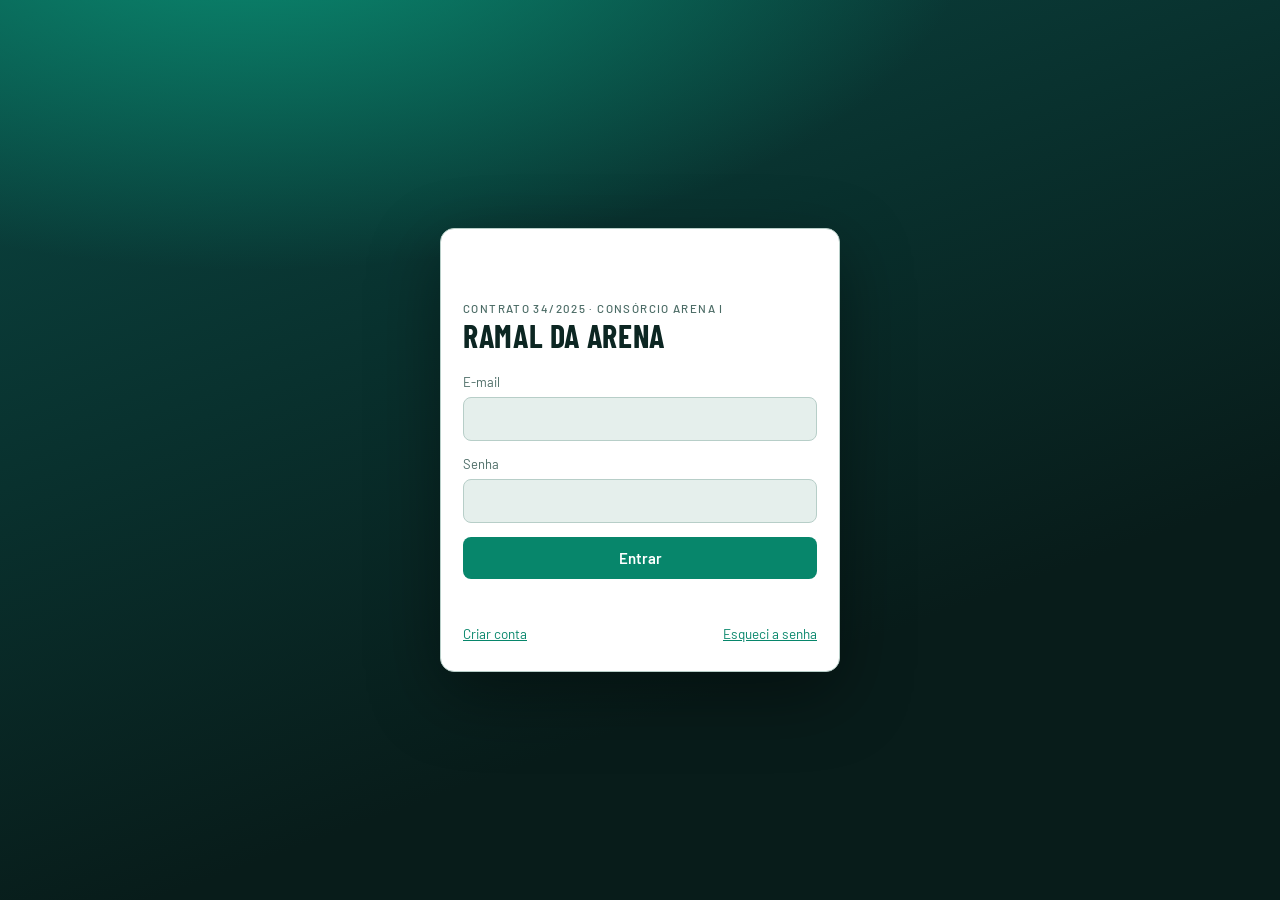
<file: index.html>
<!doctype html>
<html lang="pt-BR">
<head>
<meta charset="utf-8">
<meta name="viewport" content="width=device-width,initial-scale=1,viewport-fit=cover">
<meta name="robots" content="noindex,nofollow">
<title>Painel Ramal da Arena</title>
<link rel="icon" href="logo.png">
<link rel="preconnect" href="https://fonts.googleapis.com">
<link rel="preconnect" href="https://fonts.gstatic.com" crossorigin>
<link rel="stylesheet" href="https://fonts.googleapis.com/css2?family=Barlow+Condensed:wght@500;600;700&family=Barlow:wght@400;500;600&family=IBM+Plex+Mono:wght@400;500&display=swap">
<link rel="stylesheet" href="painel.css?v=68">
<link rel="stylesheet" href="acesso.css?v=68">
</head>
<body class="locked">
<div id="gate"></div>
<header class="band">
  <div class="wrap">
    <img src="logo.png" alt="Entel">
    <div class="id">
      <div class="eyebrow">Contrato 34/2025 · Consórcio Arena I · Camaragibe – PE</div>
      <h1>Ramal da Arena</h1>
    </div>
    <div class="right">
      <span id="rolePill" style="display:contents"></span>
      <span class="pill mono" id="bmPill">BM 14 · 01/09 a 30/09/2026</span>
      <a class="pill" id="kuula" href="#" target="_blank" rel="noopener">Tour 360° ↗</a>
    </div>
  </div>
</header>
<nav class="tabs" aria-label="Seções">
  <div class="wrap" role="tablist" id="tabs"></div>
</nav>
<main class="wrap" id="main"></main>
<div class="wrap foot" id="foot"></div>
<div id="lb" class="lb" hidden role="dialog" aria-modal="true" aria-label="Foto"></div>
<div id="dlg" class="dlg" hidden role="dialog" aria-modal="true" aria-label="Formulário"></div>
<script src="supabase.js"></script>
<script src="config.js?v=68"></script>
<script src="app.js?v=68"></script>
</body>
</html>
</file>
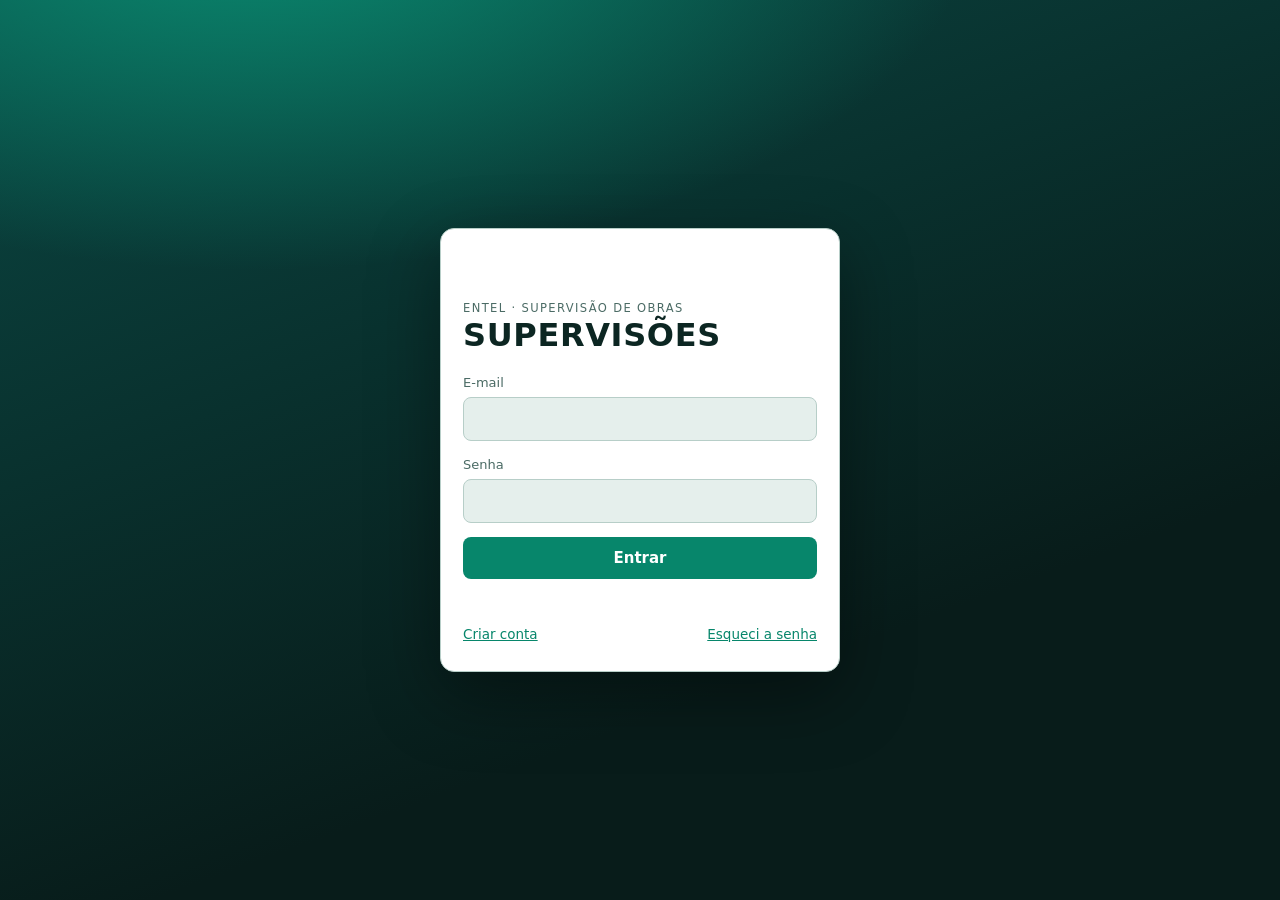
<file: supervisoes/index.html>
<!doctype html>
<html lang="pt-BR">
<head>
<meta charset="utf-8">
<meta name="viewport" content="width=device-width,initial-scale=1,viewport-fit=cover">
<meta name="robots" content="noindex,nofollow">
<meta http-equiv="Content-Security-Policy" content="default-src 'self'; script-src 'self' 'unsafe-inline' 'unsafe-eval' blob: https://cdnjs.cloudflare.com; style-src 'self' 'unsafe-inline' https://fonts.googleapis.com; font-src 'self' data: https://fonts.gstatic.com; img-src 'self' data: blob: https://cnbnixovkjizwfgjztpr.supabase.co; media-src 'self' blob: https://cnbnixovkjizwfgjztpr.supabase.co; connect-src 'self' blob: data: https://cnbnixovkjizwfgjztpr.supabase.co wss://cnbnixovkjizwfgjztpr.supabase.co https://cdnjs.cloudflare.com; frame-src 'self' blob: https://kuula.co; worker-src 'self' blob: https://cdnjs.cloudflare.com; object-src 'none'; base-uri 'self'; form-action 'self'">
<meta name="referrer" content="strict-origin-when-cross-origin">
<title>Supervisões ENTEL</title>
<link rel="icon" href="logo.png">
<link rel="preconnect" href="https://fonts.googleapis.com">
<link rel="preconnect" href="https://fonts.gstatic.com" crossorigin>
<link rel="stylesheet" href="https://fonts.googleapis.com/css2?family=Barlow+Condensed:wght@500;600;700&family=Barlow:wght@400;500;600&family=IBM+Plex+Mono:wght@400;500&display=swap">
<link rel="stylesheet" href="painel.css?v=12">
<link rel="stylesheet" href="acesso.css?v=12">
</head>
<body class="locked">
<div id="gate"></div>
<header class="band">
  <div class="wrap">
    <img src="logo.png" alt="Entel">
    <div class="id">
      <div class="eyebrow">ENTEL · Supervisão de obras</div>
      <h1>Supervisões</h1>
    </div>
    <div class="right">
      <span id="rolePill" style="display:contents"></span>
      <span class="pill mono" id="bmPill"></span>
      <a class="pill" id="kuula" href="#" target="_blank" rel="noopener">Tour 360° ↗</a>
    </div>
  </div>
</header>
<nav class="tabs" aria-label="Seções">
  <div class="wrap" role="tablist" id="tabs"></div>
</nav>
<main class="wrap" id="main"></main>
<div class="wrap foot" id="foot"></div>
<div id="lb" class="lb" hidden role="dialog" aria-modal="true" aria-label="Foto"></div>
<div id="dlg" class="dlg" hidden role="dialog" aria-modal="true" aria-label="Formulário"></div>
<script src="supabase.js"></script>
<script src="config.js?v=12"></script>
<script src="app.js?v=12"></script>
</body>
</html>
</file>
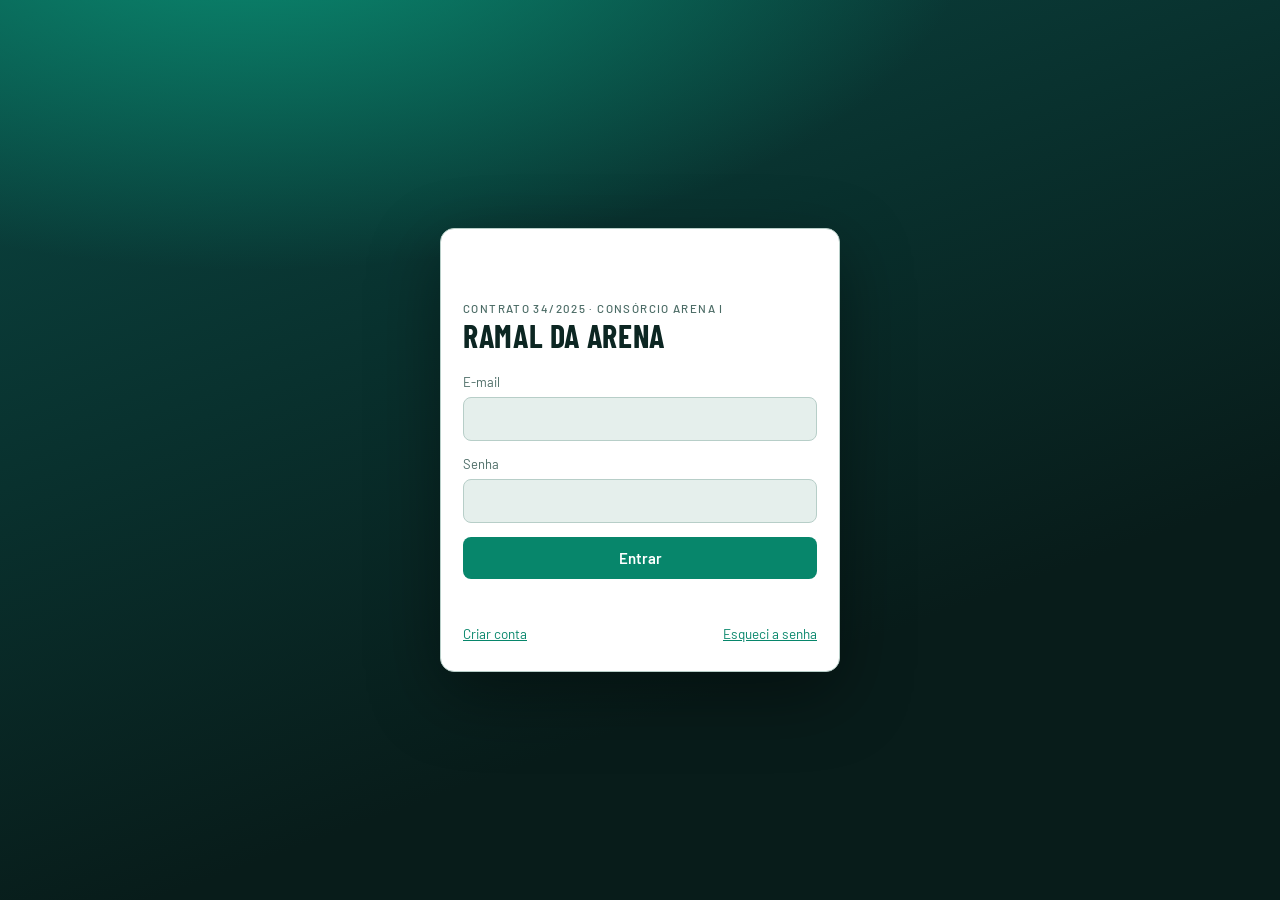
<file: teste/index.html>
<!doctype html>
<html lang="pt-BR">
<head>
<meta charset="utf-8">
<meta name="viewport" content="width=device-width,initial-scale=1,viewport-fit=cover">
<meta name="robots" content="noindex,nofollow">
<title>Painel Ramal da Arena</title>
<link rel="icon" href="logo.png">
<link rel="preconnect" href="https://fonts.googleapis.com">
<link rel="preconnect" href="https://fonts.gstatic.com" crossorigin>
<link rel="stylesheet" href="https://fonts.googleapis.com/css2?family=Barlow+Condensed:wght@500;600;700&family=Barlow:wght@400;500;600&family=IBM+Plex+Mono:wght@400;500&display=swap">
<link rel="stylesheet" href="painel.css?v=65">
<link rel="stylesheet" href="acesso.css?v=65">
</head>
<body class="locked">
<div id="gate"></div>
<header class="band">
  <div class="wrap">
    <img src="logo.png" alt="Entel">
    <div class="id">
      <div class="eyebrow">Contrato 34/2025 · Consórcio Arena I · Camaragibe – PE</div>
      <h1>Ramal da Arena</h1>
    </div>
    <div class="right">
      <span id="rolePill" style="display:contents"></span>
      <span class="pill mono" id="bmPill">BM 14 · 01/09 a 30/09/2026</span>
      <a class="pill" id="kuula" href="#" target="_blank" rel="noopener">Tour 360° ↗</a>
    </div>
  </div>
</header>
<nav class="tabs" aria-label="Seções">
  <div class="wrap" role="tablist" id="tabs"></div>
</nav>
<main class="wrap" id="main"></main>
<div class="wrap foot" id="foot"></div>
<div id="lb" class="lb" hidden role="dialog" aria-modal="true" aria-label="Foto"></div>
<div id="dlg" class="dlg" hidden role="dialog" aria-modal="true" aria-label="Formulário"></div>
<script src="supabase.js"></script>
<script src="config.js?v=65"></script>
<script src="app.js?v=65"></script>
</body>
</html>
</file>
<file: painel.css>
/* Layout: brand band header, tab rail, then a single working surface per front: summary → plan/diagram → services → items. */
:root{
  --bg:#081c1a; --surface:#0d2725; --surface-2:#12332f; --line:#1d4640; --line-2:#2a5b54;
  --fg:#e4f1ee; --muted:#8eb1aa; --faint:#5f857e;
  --accent:#1fc79d; --accent-ink:#04221c; --accent-soft:rgba(31,199,157,.16);
  --brand-a:#0a4743; --brand-b:#0a8d72; --on-brand:#ffffff;
  --warn:#e8b04b; --water:#5aaee8; --danger:#e8705a;
  --l-sub:#c7a568; --l-cal:#d9cfbb; --l-cic:#d2604a; --l-bgs:#a3adb2; --l-bgtc:#6fb2c4; --l-cbuq:#1fc79d; --l-none:#2c4f49;
  --ctx-1:#34564f; --ctx-2:#26443f; --ctx-proj:#4f6f68;
  --font-display:"Barlow Condensed","Arial Narrow",system-ui,sans-serif;
  --font-body:"Barlow",system-ui,-apple-system,"Segoe UI",sans-serif;
  --font-mono:"IBM Plex Mono",ui-monospace,"SFMono-Regular",Menlo,monospace;
  --r:10px; color-scheme:dark;
}
@media (prefers-color-scheme: light){:root:not([data-theme="dark"]){
  --bg:#eef4f2; --surface:#ffffff; --surface-2:#e5efec; --line:#cfe0db; --line-2:#b7cec8;
  --fg:#0c2622; --muted:#4b6b65; --faint:#7d9893;
  --accent:#07866b; --accent-ink:#ffffff; --accent-soft:rgba(7,134,107,.12);
  --warn:#a86c10; --water:#2a78bd; --danger:#c2452e;
  --l-sub:#b48a3f; --l-cal:#9c8a6a; --l-cic:#c0472f; --l-bgs:#8a979d; --l-bgtc:#3d8ea3; --l-cbuq:#07866b; --l-none:#d3e2de;
  --ctx-1:#b8cbc6; --ctx-2:#d2e0dc; --ctx-proj:#9db5af; color-scheme:light;
}}
:root[data-theme="light"]{
  --bg:#eef4f2; --surface:#ffffff; --surface-2:#e5efec; --line:#cfe0db; --line-2:#b7cec8;
  --fg:#0c2622; --muted:#4b6b65; --faint:#7d9893;
  --accent:#07866b; --accent-ink:#ffffff; --accent-soft:rgba(7,134,107,.12);
  --warn:#a86c10; --water:#2a78bd; --danger:#c2452e;
  --l-sub:#b48a3f; --l-cal:#9c8a6a; --l-cic:#c0472f; --l-bgs:#8a979d; --l-bgtc:#3d8ea3; --l-cbuq:#07866b; --l-none:#d3e2de;
  --ctx-1:#b8cbc6; --ctx-2:#d2e0dc; --ctx-proj:#9db5af; color-scheme:light;
}
*{box-sizing:border-box}
body{background:var(--bg);color:var(--fg);font:15px/1.5 var(--font-body);margin:0}
.wrap{max-width:1240px;margin:0 auto;padding-inline:16px}
h1,h2,h3{font-family:var(--font-display);text-wrap:balance;margin:0;letter-spacing:.01em}
h2{font-size:22px;font-weight:600}
h3{font-size:17px;font-weight:600}
.eyebrow{font:500 11.5px/1.2 var(--font-body);letter-spacing:.12em;text-transform:uppercase;color:var(--muted)}
.mono{font-family:var(--font-mono);font-variant-numeric:tabular-nums}
.num{font-variant-numeric:tabular-nums}
.muted{color:var(--muted)}
a{color:var(--accent)}
button,select,input,textarea{font:inherit;color:inherit}
:focus-visible{outline:2px solid var(--accent);outline-offset:2px}

/* header band */
.band{background:linear-gradient(115deg,var(--brand-a),var(--brand-b));color:var(--on-brand)}
.band .wrap{display:flex;flex-wrap:wrap;align-items:center;gap:18px 28px;padding-block:18px}
.band img{height:30px;width:auto;display:block}
.band .id{border-left:1px solid rgba(255,255,255,.3);padding-left:24px;min-width:0}
.band .id .eyebrow{color:rgba(255,255,255,.75)}
.band h1{font-size:30px;font-weight:700;letter-spacing:.02em;text-transform:uppercase;line-height:1.05}
.band .right{margin-left:auto;display:flex;gap:8px;flex-wrap:wrap}
.pill{display:inline-flex;align-items:center;gap:6px;border:1px solid rgba(255,255,255,.35);border-radius:999px;padding:6px 12px;font:500 13px var(--font-body);color:var(--on-brand);text-decoration:none;background:rgba(0,0,0,.12)}
a.pill:hover{background:rgba(0,0,0,.25)}

/* tabs */
.tabs{position:sticky;top:env(safe-area-inset-top,0px);z-index:5;background:var(--bg);border-bottom:1px solid var(--line)}
.tabs .wrap{display:flex;gap:4px;overflow-x:auto;scrollbar-width:none;padding-block:0}
.tab{flex:none;background:none;border:0;border-bottom:3px solid transparent;padding:12px 12px 10px;cursor:pointer;color:var(--muted);font:600 15px var(--font-display);letter-spacing:.03em;text-transform:uppercase;white-space:nowrap}
.tab:hover{color:var(--fg)}
.tab[aria-selected="true"]{color:var(--fg);border-bottom-color:var(--accent)}
.tab .pct{font:500 12px var(--font-mono);color:var(--accent);margin-left:6px}
.tab.act{color:var(--accent)}

main{padding-block:22px 60px;display:grid;gap:22px}
.card{background:var(--surface);border:1px solid var(--line);border-radius:var(--r);padding:18px;min-width:0}
.card-h{display:flex;flex-wrap:wrap;align-items:baseline;gap:6px 14px;margin-bottom:14px}
.card-h .sp{margin-left:auto}
.grid{display:grid;gap:22px}
.g2{grid-template-columns:minmax(0,1.25fr) minmax(0,1fr)}
@media (max-width:900px){.g2{grid-template-columns:minmax(0,1fr)}}

/* KPI */
.kpis{display:grid;grid-template-columns:repeat(4,minmax(0,1fr));gap:1px;background:var(--line);border:1px solid var(--line);border-radius:var(--r);overflow:hidden}
.kpi{background:var(--surface);padding:16px 18px;min-width:0}
.kpi .v{font:600 32px/1.1 var(--font-display);margin-top:6px;font-variant-numeric:tabular-nums}
.kpi .s{color:var(--muted);font-size:13px;margin-top:4px}
@media (max-width:820px){.kpis{grid-template-columns:repeat(2,minmax(0,1fr))}}
.meter{height:6px;border-radius:3px;background:var(--surface-2);overflow:hidden;margin-top:10px;display:flex}
.meter i{display:block;height:100%;background:var(--accent)}
.meter i.p{background:var(--warn)}
.meter i.c{background:var(--water)}

/* fronts list */
.fronts{display:grid;gap:2px}
.front{display:grid;grid-template-columns:minmax(0,1fr) 72px;gap:4px 14px;align-items:center;padding:12px 10px;border-radius:8px;cursor:pointer;background:none;border:0;text-align:left;width:100%}
.front:hover{background:var(--surface-2)}
.front .n{font:600 17px var(--font-display);letter-spacing:.02em}
.front .d{color:var(--muted);font-size:12.5px;white-space:nowrap;overflow:hidden;text-overflow:ellipsis}
.front .pc{grid-row:span 2;text-align:right;font:600 22px var(--font-display);font-variant-numeric:tabular-nums}
.front .meter{grid-column:1/-1;margin-top:2px}
.sep{height:1px;background:var(--line);margin:8px 0}
.legend{display:flex;flex-wrap:wrap;gap:6px 16px;font-size:12.5px;color:var(--muted)}
.legend span{display:inline-flex;align-items:center;gap:6px}
.sw{width:12px;height:12px;border-radius:3px;display:inline-block;flex:none}

/* charts */
.chart svg{width:100%;height:auto;display:block}
.chart text{fill:var(--muted);font:11px var(--font-mono)}
.chart .gl{stroke:var(--line);stroke-width:1}

/* front header */
.fh{display:grid;grid-template-columns:minmax(0,1fr) auto;gap:10px 24px;align-items:end}
.fh h2{font-size:34px;font-weight:700;text-transform:uppercase;letter-spacing:.02em;line-height:1}
.fh .big{font:700 46px/1 var(--font-display);color:var(--accent);text-align:right;font-variant-numeric:tabular-nums}
.fh .facts{grid-column:1/-1;display:flex;flex-wrap:wrap;gap:6px 22px;color:var(--muted);font-size:13.5px}
.fh .facts b{color:var(--fg);font-weight:600}
@media (max-width:560px){.fh{grid-template-columns:1fr}.fh .big{text-align:left}}

/* map */
.mapbox{position:relative;background:var(--surface-2);border-radius:8px;overflow:hidden;border:1px solid var(--line)}
.mapscroll{overflow-x:auto}
.mapscroll svg{display:block;width:100%;min-width:720px;height:auto;touch-action:manipulation}
.ctx-1{fill:none;stroke:var(--ctx-1);stroke-width:.5}
.ctx-2{fill:none;stroke:var(--ctx-2);stroke-width:.45}
.ctx-p{fill:none;stroke:var(--ctx-proj);stroke-width:.45;stroke-dasharray:2 1.4}
.ctx-w{fill:none;stroke:var(--water);stroke-width:.7;opacity:.75}
.ctx-d{fill:none;stroke:var(--water);stroke-width:.5;opacity:.55}
.seg{stroke-linecap:butt;fill:none}
.tick{stroke:var(--muted);stroke-width:.4}
#map .tlab{font-size:calc(6px * var(--k,1))}
#map .tlab.big{font-size:calc(7px * var(--k,1))}
#map .maplab{font-size:calc(6.5px * var(--k,1))}
#map .ctx-1,#map .ctx-2,#map .ctx-p,#map .ctx-d,#map .ctx-w{stroke-width:calc(.5px * var(--k,1))}
#map .tick{stroke-width:calc(.4px * var(--k,1))}
.tlab{fill:var(--muted);font:600 6px var(--font-mono)}
.sbt{fill:var(--muted);font:600 6px var(--font-mono)}
.tlab.big{fill:var(--fg);font-size:7px}
.maplab{fill:var(--faint);font:italic 500 6.5px var(--font-body);letter-spacing:.05em}
.cam{cursor:pointer}
.cam circle.o{fill:var(--surface);stroke:var(--accent);stroke-width:1.2}
.cam.has circle.o{fill:var(--accent)}
.cam path{fill:var(--accent)}
.cam.has path{fill:var(--accent-ink)}
.cam:hover circle.o,.cam:focus circle.o{stroke-width:2}
.cam text{fill:var(--fg);font:600 6px var(--font-mono)}
.hover-x{stroke:var(--warn);stroke-width:.8;pointer-events:none}
.maptools{display:flex;flex-wrap:wrap;gap:8px 18px;align-items:center;margin-top:12px}
.chip{display:inline-flex;align-items:center;gap:6px;border:1px solid var(--line-2);background:var(--surface);border-radius:999px;padding:5px 11px;font-size:13px;cursor:pointer}
.chip[aria-pressed="true"]{border-color:var(--accent);background:var(--accent-soft);color:var(--fg)}
.chip[aria-pressed="false"]{opacity:.6}
.stakeinfo{margin-top:14px;border-top:1px solid var(--line);padding-top:14px;display:grid;grid-template-columns:minmax(0,1fr) auto;gap:6px 16px}
.stakeinfo ul{margin:6px 0 0;padding:0;list-style:none;display:grid;gap:4px;font-size:13.5px}
.stakeinfo li{display:flex;gap:8px;align-items:baseline}

/* linear diagram */
.lin svg{width:100%;height:auto;display:block;min-width:640px}
.lin .rowlab{fill:var(--fg);font:500 11px var(--font-body)}
.lin .rowlab.b{font-weight:700}
.lin .ax{fill:var(--muted);font:10px var(--font-mono)}
.lin .bg{fill:var(--surface-2)}
.lin .bar{fill:var(--accent)}
.lin .bar.f{fill:url(#hatch)}
.lin .bar:hover{opacity:.8}

/* services */
.svc{display:grid;grid-template-columns:repeat(auto-fill,minmax(250px,1fr));gap:12px 22px}
.svc .it{min-width:0}
.svc .row{display:flex;justify-content:space-between;gap:10px;font-size:14px}
.svc .row b{font-weight:600}
.svc .row .p{font:500 13px var(--font-mono);color:var(--accent)}
.svc .s{font-size:12px;color:var(--muted)}

/* table */
.tbl{overflow-x:auto}
table{border-collapse:collapse;width:100%;font-size:13px;min-width:760px}
th{font:600 11px var(--font-body);letter-spacing:.08em;text-transform:uppercase;color:var(--muted);text-align:left;padding:8px;border-bottom:1px solid var(--line-2);position:sticky;top:0;background:var(--surface)}
td{padding:7px 8px;border-bottom:1px solid var(--line);vertical-align:top}
td.r,th.r{text-align:right;font-variant-numeric:tabular-nums;white-space:nowrap}
tr.grp td{background:var(--surface-2);font:600 13px var(--font-body);cursor:pointer}
tr.grp td:first-child::before{content:"▸ ";color:var(--accent)}
tr.grp.open td:first-child::before{content:"▾ "}
.desc{max-width:520px}
.bar-mini{display:inline-block;width:54px;height:5px;border-radius:3px;background:var(--surface-2);vertical-align:middle;margin-left:6px;overflow:hidden}
.bar-mini i{display:block;height:100%;background:var(--accent)}

/* photos */
.dates{display:flex;gap:6px;overflow-x:auto;padding-bottom:4px}
.dchip{flex:none;border:1px solid var(--line-2);background:var(--surface);border-radius:8px;padding:6px 10px;cursor:pointer;text-align:center;line-height:1.15}
.dchip b{display:block;font:600 16px var(--font-display)}
.dchip span{font-size:11px;color:var(--muted)}
.dchip[aria-pressed="true"]{border-color:var(--accent);background:var(--accent-soft)}
.pgrid{display:grid;grid-template-columns:repeat(auto-fill,minmax(180px,1fr));gap:12px;margin-top:14px}
.ph{margin:0;background:var(--surface-2);border-radius:8px;overflow:hidden;border:1px solid var(--line);cursor:pointer;padding:0;text-align:left}
.ph img{display:block;width:100%;aspect-ratio:4/3;object-fit:cover;background:var(--line)}
.ph .cap{padding:7px 10px;font-size:12.5px;display:flex;justify-content:space-between;gap:8px}
.ph.empty{cursor:default;display:grid;place-items:center;aspect-ratio:4/3.6;color:var(--faint);font-size:12.5px;text-align:center;padding:10px;border-style:dashed}
.empty-note{color:var(--muted);font-size:14px;padding:18px;border:1px dashed var(--line-2);border-radius:8px;text-align:center}

/* lightbox */
.lb{position:fixed;inset:0;z-index:20;background:rgba(3,12,11,.96);display:grid;grid-template-rows:auto minmax(0,1fr) auto;padding:calc(12px + env(safe-area-inset-top,0px)) 16px calc(12px + env(safe-area-inset-bottom,0px));color:#fff}
.lb[hidden]{display:none}
.lb .top{display:flex;align-items:center;gap:12px;flex-wrap:wrap}
.lb .top h3{font-size:20px}
.lb .x{margin-left:auto}
.lb .stage{display:grid;place-items:center;min-height:0;overflow:hidden;padding-block:10px}
.lb img{display:block;width:auto;height:auto;max-width:100%;max-height:calc(100vh - 210px);max-height:calc(100dvh - 210px);object-fit:contain;border-radius:6px;cursor:zoom-in}
.lb .stage.zoom{overflow:auto;place-items:start}
.lb .stage.zoom img{max-width:none;max-height:none;cursor:zoom-out}
.lb .hint{font-size:12px;opacity:.7}
.lb .nav{display:flex;gap:8px;justify-content:center;flex-wrap:wrap;align-items:center}
.lbtn{background:rgba(255,255,255,.1);border:1px solid rgba(255,255,255,.25);color:#fff;border-radius:8px;padding:8px 14px;cursor:pointer}
.lbtn:disabled{opacity:.35;cursor:default}
.lb .strip{display:flex;gap:6px;overflow-x:auto;max-width:100%}
.lb .strip button{flex:none;border:1px solid rgba(255,255,255,.25);background:none;color:#fff;border-radius:6px;padding:4px 8px;font:500 12px var(--font-mono);cursor:pointer}
.lb .strip button[aria-current="true"]{background:#1fc79d;color:#04221c;border-color:#1fc79d}

/* forms */
.form{display:grid;gap:14px}
.fgrid{display:grid;grid-template-columns:repeat(auto-fill,minmax(200px,1fr));gap:12px 16px}
label.f{display:grid;gap:5px;font-size:13px;color:var(--muted)}
label.f input,label.f select,label.f textarea{background:var(--surface-2);border:1px solid var(--line-2);border-radius:8px;padding:9px 10px;color:var(--fg);width:100%;min-width:0}
textarea{resize:vertical;min-height:70px}
.btn{background:var(--accent);color:var(--accent-ink);border:0;border-radius:8px;padding:10px 18px;font:600 15px var(--font-body);cursor:pointer}
.btn.ghost{background:none;color:var(--fg);border:1px solid var(--line-2)}
.btn:disabled{opacity:.5;cursor:default}
.slots{display:grid;grid-template-columns:repeat(auto-fill,minmax(160px,1fr));gap:12px}
.slot{border:1px dashed var(--line-2);border-radius:8px;padding:10px;display:grid;gap:8px;align-content:start;background:var(--surface-2)}
.slot b{font:600 16px var(--font-display)}
.slot img{width:100%;aspect-ratio:4/3;object-fit:cover;border-radius:6px}
.slot input{font-size:12px;max-width:100%}
.status{font-size:13.5px;min-height:1.4em}
.status.ok{color:var(--accent)}
.status.err{color:var(--danger)}
.logs{display:grid;gap:8px}
.log{display:grid;grid-template-columns:auto minmax(0,1fr) auto;gap:4px 14px;padding:10px 12px;border:1px solid var(--line);border-radius:8px;background:var(--surface-2);font-size:13.5px}
.log .dt{font:600 15px var(--font-display);white-space:nowrap}
.log .del{background:none;border:0;color:var(--muted);cursor:pointer;font-size:12px}
.note{font-size:12.5px;color:var(--muted)}
.foot{color:var(--faint);font-size:12px;padding-block:6px 30px}
.foot .credito{margin-top:10px;text-align:center;font-size:11px;letter-spacing:.04em;opacity:.6}
@media (prefers-reduced-motion:no-preference){.meter i{transition:width .5s ease}}
/* ---------- gestão: pendências, conferência, projetos ---------- */
:root{--conf:#a78bfa}
@media (prefers-color-scheme: light){:root:not([data-theme="dark"]){--conf:#6d4fd6}}
:root[data-theme="light"]{--conf:#6d4fd6}
:root[data-theme="dark"]{--conf:#a78bfa}
.dlg{position:fixed;inset:0;z-index:30;background:rgba(3,12,11,.62);display:grid;justify-items:center;align-items:start;overflow-y:auto;padding:calc(16px + env(safe-area-inset-top,0px)) 12px calc(24px + env(safe-area-inset-bottom,0px))}
.dlg[hidden]{display:none}
.dlg .box{background:var(--surface);border:1px solid var(--line-2);border-radius:12px;width:min(780px,100%);padding:18px;display:grid;gap:14px;box-shadow:0 20px 60px rgba(0,0,0,.35)}
.dlg .bh{display:flex;align-items:flex-start;gap:12px}
.dlg .bh .x{margin-left:auto;background:none;border:0;font-size:20px;line-height:1;cursor:pointer;color:var(--muted);padding:4px}
.dlg h3{font-size:22px}
label.chk{display:flex;gap:8px;align-items:center;font-size:14px;color:var(--fg);cursor:pointer}
label.chk input{width:18px;height:18px;accent-color:var(--accent)}
.alerts{display:grid;gap:8px}
.alerts:empty{display:none}
.al{border-radius:8px;padding:9px 12px;font-size:13.5px;border:1px solid var(--line-2);background:var(--surface-2)}
.al.alto{border-color:var(--danger);background:color-mix(in srgb,var(--danger) 12%,var(--surface))}
.al.medio{border-color:var(--warn);background:color-mix(in srgb,var(--warn) 12%,var(--surface))}
.al .src{font:600 10.5px var(--font-body);letter-spacing:.1em;text-transform:uppercase;color:var(--muted);margin-right:8px;border:1px solid var(--line-2);border-radius:4px;padding:1px 5px}
.btn.sm{padding:6px 12px;font-size:13.5px}
.ra{display:flex;gap:8px;flex-wrap:wrap;align-items:center}
.filt{display:flex;flex-wrap:wrap;gap:10px;margin-bottom:14px;align-items:center}
.filt select{background:var(--surface-2);border:1px solid var(--line-2);border-radius:8px;padding:7px 9px}
.rlist{display:grid;gap:10px}
.rnc{border:1px solid var(--line);border-left:4px solid var(--line-2);border-radius:8px;padding:12px 14px;background:var(--surface-2);display:grid;gap:6px;min-width:0}
.rnc.g-critica{border-left-color:var(--danger)}
.rnc.g-alta{border-left-color:var(--warn)}
.rnc.g-media{border-left-color:var(--water)}
.rnc.closed{opacity:.72}
.rnc p{margin:0;overflow-wrap:anywhere}
.rnc .rh{display:flex;flex-wrap:wrap;gap:6px 10px;align-items:center}
.rnc .rh b{font-size:15px}
.rnc .rt{font:600 15px var(--font-display);letter-spacing:.02em}
.tag{display:inline-block;font:600 11.5px/1.5 var(--font-body);padding:1px 8px;border-radius:999px;border:1px solid var(--line-2);color:var(--muted);white-space:nowrap}
.tag.critica{background:var(--danger);color:#fff;border-color:var(--danger)}
.tag.alta{color:var(--warn);border-color:var(--warn)}
.tag.media{color:var(--water);border-color:var(--water)}
.tag.lt{color:var(--danger);border-color:var(--danger)}
.tag.ret{background:var(--warn);color:#04221c;border-color:var(--warn)}
.tag.s-fechada,.tag.ds-uso{color:var(--accent);border-color:var(--accent)}
.tag.s-corrigida,.tag.ds-analise{color:var(--warn);border-color:var(--warn)}
.tag.ds-subst{color:var(--danger);border-color:var(--danger)}
.lt-t{color:var(--danger);font-weight:600}
.thumbs{display:flex;gap:6px;flex-wrap:wrap}
.thumbs button{padding:0;border:1px solid var(--line);border-radius:6px;overflow:hidden;cursor:pointer;background:none}
.thumbs img{display:block;width:76px;height:57px;object-fit:cover}
details summary{cursor:pointer;color:var(--muted);font-size:13px}
.hist{margin:6px 0 0;padding-left:18px;font-size:13px;color:var(--muted);display:grid;gap:2px}
.attn{display:grid;gap:6px}
.arow{display:grid;grid-template-columns:auto minmax(0,1fr) auto;gap:4px 12px;align-items:center;text-align:left;width:100%;background:var(--surface-2);border:1px solid var(--line);border-radius:8px;padding:9px 12px;cursor:pointer;font-size:14px}
.arow:hover{border-color:var(--line-2)}
@media (max-width:560px){.arow{grid-template-columns:auto minmax(0,1fr)}.arow>span:last-child{grid-column:2}}
tr.dgrp td{background:var(--surface-2);font:600 13px var(--font-body)}
tr.subst td{opacity:.6}
tr.subst td.mono{text-decoration:line-through}
.pdfv{min-height:0;overflow:auto;padding-block:10px;text-align:center}
.pdfv canvas{display:block;margin:0 auto 12px;max-width:100%;height:auto;background:#fff;border-radius:4px}

/* ---------- módulo 2 ---------- */
.dnode{cursor:pointer}
.dnode:focus{outline:none}
.dnode:focus rect,.dnode:focus circle,.dnode:hover rect,.dnode:hover circle{stroke:var(--fg)}
#map .nlab{font:600 2.4px var(--font-mono);font-size:calc(2.4px * var(--k,1));fill:var(--water);pointer-events:none}
.nfacts{display:grid;grid-template-columns:repeat(auto-fill,minmax(140px,1fr));gap:10px 16px;padding:12px;border:1px solid var(--line);border-radius:8px;background:var(--surface-2)}
.medbox{border:1px solid var(--line);border-radius:8px;padding:12px 14px;margin-bottom:14px;background:var(--surface-2)}
.medbox h3{font-size:18px}
.medsum{display:flex;flex-wrap:wrap;gap:4px 18px;font-size:13.5px;margin-bottom:10px}
.mlist{display:grid;gap:6px}
.mrow{display:grid;grid-template-columns:minmax(0,1fr) auto;gap:4px 14px;align-items:center;padding:8px 10px;background:var(--surface);border:1px solid var(--line);border-radius:8px}
.mrow .r{text-align:right;white-space:nowrap}
.cfb{width:96px;height:5px;border-radius:3px;background:var(--line);overflow:hidden;margin:5px 0 2px auto}
.cfb i{display:block;height:100%;background:var(--conf)}
.faprev{border:1px dashed var(--line-2);border-radius:8px;padding:10px;font-size:13px;overflow-x:auto}
.faprev table{font-size:12.5px;min-width:0}
fieldset.rq{border:1px solid var(--line-2);border-radius:8px;padding:10px 12px;display:flex;flex-wrap:wrap;gap:8px 18px;margin:0}
fieldset.rq legend{font-size:13px;color:var(--muted);padding:0 4px}
.p3hud{position:absolute;top:8px;right:8px;display:flex;gap:6px;z-index:3;flex-wrap:wrap;justify-content:flex-end}
.p3hud .chip{background:var(--surface);font-size:12.5px;padding:4px 10px}
.walk{display:flex;align-items:center;gap:10px;font-size:13px;color:var(--muted);flex:1;min-width:220px}
.walk input{flex:1;accent-color:var(--accent)}
.mapzoom{position:absolute;right:8px;bottom:8px;display:flex;flex-direction:column;gap:4px;z-index:2}
.mapzoom button{width:34px;height:34px;border-radius:8px;border:1px solid var(--line-2);background:var(--surface);color:var(--fg);font:600 17px var(--font-body);cursor:pointer;display:grid;place-items:center;box-shadow:0 2px 6px rgba(0,0,0,.12)}
.mapbox.full{position:fixed;inset:0;z-index:45;border-radius:0;border:0}
.mapbox.full .mapscroll{height:100%;overflow:hidden}
.mapbox.full svg{min-width:0!important;width:100%!important;height:100%!important;max-height:none!important}
#p3d.full{position:fixed!important;inset:0;height:auto!important;z-index:45;border-radius:0!important}
.dlg{z-index:55}.lb{z-index:60}
#map .sbt{font-size:calc(6px * var(--k,1))}
.fish{width:100%;height:auto;display:block;min-width:560px}
.fish.sm{min-width:0;max-width:520px}
.causa{display:grid;grid-template-columns:minmax(220px,360px) minmax(0,1fr);gap:8px 16px;align-items:center;border:1px dashed var(--line-2);border-radius:8px;padding:8px 10px;background:var(--surface)}
@media (max-width:640px){.causa{grid-template-columns:1fr}}
.causa .ca{display:grid;gap:6px;font-size:13.5px}
.causa .acao{border-left:3px solid var(--warn);padding-left:8px}
.causa .acao.late{border-left-color:var(--danger)}
.causa .acao.done{border-left-color:var(--accent)}
.icats{display:flex;flex-wrap:wrap;gap:8px}
.icat{display:inline-flex;align-items:center;gap:6px;border:1px solid var(--line-2);border-radius:999px;padding:7px 12px;cursor:pointer;font-size:14px;background:var(--surface)}
.icat:has(input:checked){border-color:var(--warn);background:color-mix(in srgb,var(--warn) 14%,var(--surface));font-weight:600}
.icat input{accent-color:var(--warn)}
.isec{border:1px solid var(--line-2);border-radius:8px;padding:10px 12px;margin:0 0 10px;display:grid;gap:10px}
.isec legend{font:600 14px var(--font-display);letter-spacing:.03em;padding:0 6px;color:var(--warn)}
.iq[hidden]{display:none}
.ropts{display:flex;flex-wrap:wrap;gap:6px 16px;padding-top:4px}
.istep{display:inline-grid;place-items:center;width:22px;height:22px;border-radius:50%;background:var(--accent);color:var(--accent-ink);font:700 12px var(--font-body);margin-right:8px;vertical-align:1px}
.savb{display:flex;flex-direction:column;gap:6px;align-items:stretch}
#ia_fish .fish{max-width:100%}
/* ---------- MASP ---------- */
.msec{border:1px solid var(--line-2);border-radius:10px;padding:12px 14px;margin:0;display:grid;gap:10px}
.msec legend{font:600 15px var(--font-display);letter-spacing:.03em;padding:0 6px;text-transform:uppercase}
.mwhy{border-left:3px solid var(--line-2);padding:6px 0 8px 12px;display:grid;gap:6px}
.mwhy.raiz{border-left-color:var(--danger)}
.mwhy .mq{font-size:14px}
.mwhy .mn{display:inline-grid;place-items:center;min-width:26px;height:22px;border-radius:6px;background:var(--surface-2);font:600 12px var(--font-mono);margin-right:6px}
.mwhy-in{background:var(--surface-2);border:1px solid var(--line-2);border-radius:8px;padding:9px 10px;color:var(--fg);width:100%}
.mchips{display:flex;flex-wrap:wrap;gap:6px}
.mcat{border:1px solid var(--line);border-radius:8px;padding:4px 8px;background:var(--surface)}
.mcat summary{font-size:12.5px}
.mcat>div{display:flex;flex-wrap:wrap;gap:6px;padding:6px 0 2px}
.mcat .chip{font-size:12.5px;padding:3px 9px}
.macao{display:grid;grid-template-columns:repeat(auto-fill,minmax(160px,1fr));gap:8px 12px;border:1px dashed var(--line-2);border-radius:8px;padding:10px;background:var(--surface-2)}
.masp{display:grid;gap:6px;border:1px dashed var(--line-2);border-radius:8px;padding:10px 12px;background:var(--surface);font-size:13.5px}
.masp .mrow2 .eyebrow{margin-right:6px}
.mchain{margin:0;padding-left:22px;display:grid;gap:2px}
.mchain li.raiz{font-weight:600}
.nd{display:inline-block;font:600 10.5px var(--font-mono);letter-spacing:.06em;color:var(--warn);border:1px dashed var(--warn);border-radius:4px;padding:0 6px;vertical-align:1px;white-space:nowrap}
.impdrop{border:2px dashed var(--line-2);border-radius:10px;padding:22px;display:grid;gap:8px;justify-items:center;text-align:center}

/* abas: indica que há mais abas para o lado (celular) */
@media (max-width:900px){.tabs .wrap{-webkit-mask-image:linear-gradient(90deg,#000 85%,transparent);mask-image:linear-gradient(90deg,#000 85%,transparent)}}

/* Avanço: calcular pela medida */
.medbox{border:1px dashed var(--line-2);border-radius:8px;padding:10px 12px;margin:2px 0 12px}
.medbox .fgrid{margin-bottom:0}
.medbox input[readonly]{opacity:.85;border-style:dashed;cursor:default}
/* Pendências: filtros */
.pfiltros .filt{flex-wrap:wrap;align-items:center}
.pfiltros .filt + .filt{margin-top:-4px;padding-top:10px;border-top:1px dashed var(--line)}
.pf-busca{flex:1 1 260px;min-width:200px}
.pf-l{display:inline-flex;align-items:center;gap:6px;font-size:13px;color:var(--muted)}
.pf-cont{display:flex;align-items:center;gap:10px;flex-wrap:wrap;margin:0 0 10px;font-size:13.5px;color:var(--muted)}
.pf-cont b{color:var(--fg)}
@media (max-width:640px){.pfiltros .filt select,.pf-busca{flex:1 1 100%}}
.pfiltros input{background:var(--surface-2);border:1px solid var(--line-2);border-radius:8px;padding:7px 9px;color:inherit;font:inherit}
/* causas: ranking no lugar da espinha de peixe */
.causa{grid-template-columns:1fr}
.crank{display:grid;gap:8px}
.cr-row{display:grid;grid-template-columns:minmax(110px,170px) minmax(0,1fr) minmax(150px,auto);gap:12px;align-items:center;font-size:14px}
.cr-bar{position:relative;height:12px;background:var(--surface-2);border-radius:6px;overflow:hidden}
.cr-bar i{position:absolute;left:0;top:0;bottom:0;background:var(--line-2);border-radius:6px}
.cr-bar i.r{background:var(--accent)}
.cr-row.top .cr-bar i.r{background:var(--danger)}
.cr-row.top .cr-n b{color:var(--danger)}
.cr-v{font-size:13px;color:var(--muted)}
.cr-v b{color:var(--fg)}
@media (max-width:640px){.cr-row{grid-template-columns:1fr;gap:4px}}
.pbusca{padding:12px 14px}.pbusca .pf-busca{flex:1 1 320px}
.pbusca input{background:var(--surface-2);border:1px solid var(--line-2);border-radius:8px;padding:7px 9px;color:inherit;font:inherit}
/* Diário de atividades */
.dia{margin-bottom:14px}
.dia-h{font:600 15px var(--font-display);text-transform:uppercase;letter-spacing:.04em;margin:10px 0 8px;color:var(--accent)}
.dreg{border:1px solid var(--line);border-radius:8px;padding:10px 12px;margin-bottom:8px;background:var(--surface-2)}
.dreg .rh{display:flex;gap:8px;flex-wrap:wrap;align-items:center}
/* navegação em dois níveis */
.tabs .wrap#tabs{display:block;-webkit-mask-image:none;mask-image:none;padding-block:0}
.tabrow,.subrow{display:flex;gap:4px;overflow-x:auto;scrollbar-width:none}
.tabrow::-webkit-scrollbar,.subrow::-webkit-scrollbar{display:none}
.tab .caret{font-size:10px;margin-left:5px;opacity:.6}
.subrow{gap:6px;padding:8px 0 10px;border-top:1px solid var(--line)}
.stab{flex:none;background:var(--surface-2);border:1px solid var(--line-2);border-radius:999px;padding:6px 12px;cursor:pointer;color:var(--muted);font:600 13.5px var(--font-display);letter-spacing:.03em;text-transform:uppercase;white-space:nowrap}
.stab:hover{color:var(--fg)}
.stab[aria-selected="true"]{background:var(--accent);border-color:var(--accent);color:#04221c}
.stab[aria-selected="true"] .pct{color:#04221c}
.stab .pct{font:500 11.5px var(--font-mono);color:var(--accent);margin-left:6px}
@media (max-width:900px){.tabrow{-webkit-mask-image:linear-gradient(90deg,#000 88%,transparent);mask-image:linear-gradient(90deg,#000 88%,transparent)}}
/* Avanços lançados: cartões detalhados */
.avtot{display:flex;flex-wrap:wrap;gap:10px 28px;padding:12px 14px;border:1px solid var(--line);border-radius:8px;background:var(--surface-2);margin-bottom:12px}
.avtot>div{display:flex;flex-direction:column;gap:2px;font-size:13px}
.avtot>div:first-child b{font-size:22px;color:var(--accent)}
.avtot>div span.eyebrow{margin-bottom:2px}
.avcard{border:1px solid var(--line);border-radius:8px;padding:10px 12px;margin-bottom:10px;background:var(--surface)}
.avc-h{display:flex;justify-content:space-between;gap:10px;align-items:flex-start;flex-wrap:wrap}
.avc-v{font-size:17px;font-weight:700;color:var(--accent)}
.avc-m{display:flex;flex-wrap:wrap;gap:4px 18px;font-size:12.5px;color:var(--muted);margin:6px 0}
.avc-m b{color:var(--fg);font-weight:600}
.avcard .avt{min-width:560px}
.avtot-f{display:flex;justify-content:flex-end;gap:16px;align-items:baseline;border-top:2px solid var(--accent);padding-top:10px;font-weight:600}
.avtot-f b{font-size:20px;color:var(--accent)}
.btn.danger{border-color:var(--danger);color:var(--danger)}
.avcard .avt{table-layout:fixed;width:100%}.avcard .avt th:nth-child(1){width:130px}.avcard .avt th:nth-child(3),.avcard .avt th:nth-child(4),.avcard .avt th:nth-child(5){width:130px}.avcard .avt td.desc{overflow:hidden;text-overflow:ellipsis;white-space:nowrap}
/* Orçamento + croqui */
.orq-res{display:grid;gap:4px;max-height:280px;overflow:auto;margin-bottom:12px}
.orq-it{display:grid;grid-template-columns:auto auto auto minmax(0,1fr) auto 24px;gap:8px;align-items:center;text-align:left;background:var(--surface-2);border:1px solid var(--line);border-radius:6px;padding:6px 10px;cursor:pointer;color:inherit;font:inherit;font-size:13px}
.orq-it:hover{border-color:var(--accent)}
.orq-it .d{overflow:hidden;text-overflow:ellipsis;white-space:nowrap}
.orq-it b{color:var(--accent);font-size:18px;text-align:center}
.orc-t{min-width:900px}.orc-t input{padding:4px 6px}
.orc-thumb{max-width:260px;max-height:150px;border:1px solid var(--line);border-radius:6px;margin-top:8px;background:#fff}
.cq-bar{display:flex;flex-wrap:wrap;gap:6px;align-items:center;margin-bottom:8px}
.cq-bar .chip[aria-pressed="true"]{background:var(--accent);color:#04221c;border-color:var(--accent)}
.cq-sep{width:1px;height:24px;background:var(--line-2);margin:0 4px}
.cq-cor{width:26px;height:26px;border-radius:50%;border:2px solid var(--line-2);cursor:pointer;padding:0}
.cq-cor[aria-pressed="true"]{outline:3px solid var(--accent);outline-offset:1px}
.cq-wrap{border:1px solid var(--line-2);border-radius:8px;overflow:hidden;background:#fff}
#cq{display:block;width:100%;height:auto;touch-action:none;cursor:crosshair}
@media (max-width:640px){.orq-it{grid-template-columns:auto minmax(0,1fr) 24px}.orq-it .tag,.orq-it .num{display:none}}
/* Registros por dia */
.pd-l{display:grid;gap:4px}
.pd-it{display:grid;grid-template-columns:48px 96px minmax(0,1fr) auto;gap:10px;align-items:center;text-align:left;background:var(--surface-2);border:1px solid var(--line);border-radius:6px;padding:7px 10px;cursor:pointer;color:inherit;font:inherit;font-size:13.5px}
.pd-it:hover{border-color:var(--accent)}
.pd-t{display:flex;flex-direction:column;min-width:0}.pd-t b,.pd-t span{overflow:hidden;text-overflow:ellipsis;white-space:nowrap}.pd-t b{font-weight:600}.pd-t span{font-size:12px}
.pd-it .tag{justify-self:start}
.tag.pd-avanco{border-color:var(--accent);color:var(--accent)}.tag.pd-pend{border-color:var(--danger);color:var(--danger)}.tag.pd-diario{border-color:var(--warn);color:var(--warn)}.tag.pd-p360,.tag.pd-foto{border-color:var(--water);color:var(--water)}
@media (max-width:640px){.pd-it{grid-template-columns:42px minmax(0,1fr)}.pd-it .tag,.pd-it .pd-q{display:none}}

/* ---------- Tour 360° ---------- */
.tourwrap{position:relative;height:min(70vh,620px)}
.pano,.pano.pnlm-container{height:100%!important;width:100%;border-radius:8px;overflow:hidden;background:#000}
.tourmap{position:absolute;left:10px;bottom:10px;width:220px;height:160px;background:rgba(8,28,26,.82);border:1px solid var(--line-2);border-radius:8px;z-index:3;padding:4px}
.tourhud{position:absolute;left:52px;top:10px;z-index:3;max-width:60%;background:rgba(8,28,26,.82);border:1px solid var(--line-2);border-radius:8px;padding:8px 10px;color:#e8f3f0;font-size:13px;display:flex;flex-direction:column;gap:2px;pointer-events:none}
.tourhud b{font-family:'Barlow Condensed',sans-serif;text-transform:uppercase;letter-spacing:.04em;font-size:15px}
.tourhud .nd{font-size:11px}
.tournav{position:absolute;right:10px;bottom:10px;z-index:3;display:flex;gap:6px}
.tournav .lbtn{background:rgba(8,28,26,.88);border:1px solid var(--line-2);color:#e8f3f0;border-radius:8px;padding:9px 12px;font:600 13px 'IBM Plex Mono',monospace;cursor:pointer;min-height:40px}
.tournav .lbtn:disabled{opacity:.4;cursor:default}
.tournav .lbtn:not(:disabled):hover{background:var(--accent);color:#04221c}
.pano .pnlm-title-box{display:none!important}
.tour-seta{width:45px;height:45px;margin:-22px 0 0 -22px;border-radius:50%;background:rgba(31,199,157,.88);border:2px solid #fff;box-shadow:0 3px 11px rgba(0,0,0,.45);cursor:pointer;display:flex;flex-direction:column;align-items:center;justify-content:center;color:#04221c;transition:transform .15s}
.tour-seta:hover{transform:scale(1.12)}
.tour-seta .ts-ar{font-size:18px;line-height:1;transform:rotate(-90deg)}
.tour-seta .ts-lb{font:600 7.5px 'IBM Plex Mono',monospace;white-space:nowrap}
.tmonta{margin-top:12px;padding:12px;border:1px dashed var(--line-2);border-radius:8px;display:grid;gap:12px;font-size:14px}
.tmonta select{margin:6px 6px 0 0}
.tmonta .istep{display:inline-grid;place-items:center;width:20px;height:20px;border-radius:50%;background:var(--accent);color:#04221c;font-weight:700;font-size:12px;margin-right:6px}
@media (max-width:640px){.tournav{left:10px;right:auto;bottom:auto;top:auto;bottom:126px}.tourmap{width:140px;height:110px}.tourwrap{height:60vh}.tourhud{max-width:75%;font-size:12px}}
/* sugestões da busca de item (Avanço) */
.avsug{position:absolute;left:0;right:0;top:100%;margin-top:4px;z-index:30;max-height:340px;overflow:auto;background:var(--surface);border:1px solid var(--line-2);border-radius:8px;box-shadow:0 10px 28px rgba(0,0,0,.28);text-transform:none;letter-spacing:normal;font-weight:400}
.avsug-o{display:grid;grid-template-columns:72px 1fr auto;gap:10px;align-items:baseline;width:100%;text-align:left;padding:8px 10px;background:none;border:0;border-bottom:1px solid var(--line);color:var(--fg);font:400 13.5px var(--font-body,inherit);cursor:pointer}
.avsug-o:last-child{border-bottom:0}
.avsug-o.on,.avsug-o:hover{background:color-mix(in srgb,var(--accent) 16%,transparent)}
.avsug-o .mono{font-size:12.5px}
/* ---------- cronograma físico (previsto × andamento) ---------- */
.cf-geral{display:grid;grid-template-columns:minmax(220px,1fr) 2fr;gap:12px;align-items:stretch}
.cf-gb{display:grid;grid-template-columns:80px 1fr 44px;gap:8px;align-items:center;font-size:13px;margin-top:8px}
.cf-gbar{height:8px;border-radius:4px;background:var(--line);overflow:hidden}.cf-gbar i{display:block;height:100%;border-radius:4px}
.cf-ks{display:grid;grid-template-columns:repeat(5,minmax(0,1fr));gap:8px}
.cf-k{text-align:left;cursor:pointer;font:inherit;color:inherit}.cf-k.on{outline:2px solid var(--accent);outline-offset:-2px}.cf-k .v{font-size:28px}
.cf-wrap{overflow-x:auto;border:1px solid var(--line-2);border-radius:8px}
.cf{--cf-tl0:816px;min-width:1760px;position:relative;font-size:13px}
.cf-row{display:grid;grid-template-columns:70px 260px 56px 70px 70px 290px 1fr;border-bottom:1px solid var(--line);min-height:44px;background:var(--surface)}
.cf-row>.cf-c:nth-child(1){position:sticky;left:0;z-index:1;background:inherit}.cf-row>.cf-c:nth-child(2){position:sticky;left:70px;z-index:1;background:inherit;box-shadow:6px 0 6px -6px rgba(0,0,0,.35)}
.cf-c{padding:6px 6px;display:flex;align-items:center;gap:6px;min-width:0}
.cf-h{position:sticky;top:0;background:var(--surface);font:600 11px var(--font-mono);text-transform:uppercase;letter-spacing:.05em;color:var(--muted);z-index:2;min-height:34px}
.cf-row.grp{background:color-mix(in srgb,var(--accent) 8%,var(--surface))}.cf-row.grp .cf-nm{font-weight:700}
.cf-row.conc .cf-nm{color:var(--ok,#2fbf71)}
.cf-edt{color:var(--muted);font-size:12px}
.cf-nm{line-height:1.25}
.cf-tg{width:18px;height:18px;border:1px solid var(--line-2);background:var(--surface);color:var(--fg);border-radius:4px;cursor:pointer;line-height:14px;padding:0;flex:none}
.cf-st{flex-wrap:nowrap;gap:6px;font-size:12px;white-space:nowrap}
.cf-in{width:52px;padding:3px 5px;text-align:right;font-size:12.5px}
.cf-man{color:var(--warn);font-size:10px}
.cf-tl{position:relative;padding:0}
.cf-mes{position:absolute;top:10px;font-size:10.5px;color:var(--muted);border-left:1px solid var(--line-2);padding-left:3px;height:100%}
.cf-prev{position:absolute;top:12px;height:7px;border-radius:4px;background:color-mix(in srgb,#7fb8a8 45%,transparent);overflow:hidden}
.cf-prev i{display:block;height:100%;background:#4f8f7f}
.cf-prev.g{height:5px}
.cf-and{position:absolute;top:22px;height:6px;border-radius:4px}
.cf-ms{position:absolute;top:15px;width:11px;height:11px;margin-left:-5px;background:var(--accent);transform:rotate(45deg)}
.cf-lb{position:absolute;top:13px;font:500 10.5px var(--font-mono);color:var(--muted);white-space:nowrap}
.cf-body{position:relative}
.cf-hoje{position:absolute;top:0;bottom:0;width:0;border-left:2px solid var(--warn);pointer-events:none;z-index:1}
.cf-hoje span{position:absolute;top:-1px;left:3px;background:var(--warn);color:#04221c;font:600 10px var(--font-mono);padding:0 4px;border-radius:3px}
@media (max-width:760px){.cf-geral{grid-template-columns:1fr}.cf-ks{grid-template-columns:repeat(3,minmax(0,1fr))}}
/* logo Entel no tour 360° */
.tour-nadir{width:150px;height:150px;margin:-75px 0 0 -75px;border-radius:50%;background:url(logo-tour.png) center/contain no-repeat;pointer-events:none;box-shadow:0 0 0 2px rgba(255,255,255,.25)}
.tour-marca{position:absolute;right:12px;top:12px;width:120px;height:auto;z-index:4;opacity:.92;pointer-events:none;border-radius:6px;box-shadow:0 2px 10px rgba(0,0,0,.35)}
@media (max-width:640px){.tour-marca{width:84px;right:8px;top:8px}.tour-nadir{width:100px;height:100px;margin:-50px 0 0 -50px}}

/* ---------- Quadros (estilo Trello) ---------- */
.qd-board{display:flex;gap:12px;align-items:flex-start;overflow-x:auto;padding:4px 2px 14px;min-height:300px;background:linear-gradient(135deg,color-mix(in srgb,var(--accent) 18%,transparent),color-mix(in srgb,#7b4fc4 14%,transparent));border-radius:10px;padding:12px}
.qd-col{flex:0 0 280px;background:color-mix(in srgb,var(--surface) 92%,#000);border:1px solid var(--line-2);border-radius:12px;padding:8px;max-height:72vh;display:flex;flex-direction:column}
.qd-ch{display:flex;align-items:center;gap:8px;padding:4px 6px 8px}.qd-lt{flex:1;cursor:text;font-size:15px}
.qd-menu{background:none;border:0;color:var(--muted);font-size:18px;cursor:pointer;padding:0 4px;border-radius:6px}.qd-menu:hover{background:var(--line)}
.qd-cards{display:flex;flex-direction:column;gap:8px;overflow-y:auto;min-height:12px;padding:2px;border-radius:8px}
.qd-cards.sobre{background:color-mix(in srgb,var(--accent) 14%,transparent);outline:2px dashed var(--accent)}
.qd-card{background:var(--surface);border:1px solid var(--line-2);border-radius:8px;padding:9px 10px;cursor:pointer;box-shadow:0 1px 0 rgba(0,0,0,.25)}
.qd-card:hover{border-color:var(--accent)}.qd-card.arrastando{opacity:.4}
.qd-card.feito .qd-t{color:var(--muted)}
.qd-t{font-size:14px;line-height:1.3;word-break:break-word}
.qd-ok{display:inline-grid;place-items:center;width:16px;height:16px;border-radius:50%;background:#61bd4f;color:#fff;font-size:10px;margin-right:6px;vertical-align:1px}
.qd-meta{display:flex;flex-wrap:wrap;gap:8px;align-items:center;margin-top:6px;font-size:12px;color:var(--muted)}.qd-meta:empty{display:none}
.qd-ck.all{background:#61bd4f;color:#fff;border-radius:4px;padding:0 5px}
.qd-prazo{border-radius:4px;padding:0 5px}.qd-prazo.late{background:var(--danger);color:#fff}.qd-prazo.soon{background:var(--warn);color:#04221c}.qd-prazo.ok{background:#61bd4f;color:#fff}
.qd-av{margin-left:auto;display:inline-grid;place-items:center;min-width:24px;height:24px;border-radius:50%;background:var(--accent);color:#04221c;font:700 10.5px var(--font-mono);padding:0 3px}
.qd-com .qd-av{margin:0;flex:none}
.qd-addb{width:100%;text-align:left;background:none;border:0;color:var(--muted);padding:8px 6px;border-radius:8px;cursor:pointer;font:inherit}.qd-addb:hover{background:var(--line);color:var(--fg)}
.qd-add{margin-top:6px}.qd-new{width:100%;min-height:60px}
.qd-nova{background:color-mix(in srgb,var(--surface) 60%,transparent);border-style:dashed}
.qd-tin{width:100%;font:700 18px var(--font-body,inherit);background:transparent;border:1px solid transparent;color:var(--fg);padding:2px 4px;border-radius:6px}.qd-tin:focus{border-color:var(--accent)}
.qd-sec{margin-top:14px;border-top:1px solid var(--line);padding-top:10px}
.qd-bar{height:6px;background:var(--line);border-radius:3px;overflow:hidden;margin:6px 0}.qd-bar i{display:block;height:100%;background:#61bd4f}
.qd-ci{display:flex;align-items:center;gap:8px;padding:3px 0;font-size:14px}.qd-ci .del{margin-left:auto}
.qd-com{display:flex;gap:8px;margin:8px 0;font-size:14px}
@media (max-width:640px){.qd-col{flex-basis:84vw}}
.qd-capa{display:block;width:calc(100% + 20px);margin:-9px -10px 8px;height:120px;object-fit:cover;border-radius:8px 8px 0 0}
.qd-anx{display:grid;grid-template-columns:repeat(auto-fill,minmax(110px,1fr));gap:8px;margin-top:8px}
.qd-ax{position:relative;border-radius:8px;overflow:hidden;border:1px solid var(--line-2);aspect-ratio:4/3;background:var(--surface-2,#0b1f1c)}
.qd-ax img{width:100%;height:100%;object-fit:cover;cursor:zoom-in;display:block}
.qd-axf{display:flex;flex-direction:column;align-items:center;justify-content:center;gap:4px;font-size:26px;cursor:pointer;padding:6px}.qd-axf span{font-size:11px;text-align:center;word-break:break-all;line-height:1.2}
.qd-axdel{position:absolute;top:4px;right:4px;width:22px;height:22px;border-radius:50%;border:0;background:rgba(0,0,0,.65);color:#fff;cursor:pointer;font-size:11px;line-height:22px;padding:0}
.cq-dim{display:inline-flex;align-items:center;gap:6px;font-size:13px;color:var(--muted)}.cq-dim input[type=range]{width:120px;accent-color:var(--accent)}.cq-dim select{padding:4px 6px}
.cq-wrap{max-height:80vh;overflow:auto}
.medbox input.pldef{border-style:dashed;border-color:var(--accent)}
/* calendário do tour 360 */
.tcal-bar{position:relative;display:flex;flex-wrap:wrap;gap:8px;align-items:center;margin:-4px 0 10px}
.tcal{position:absolute;top:100%;left:0;margin-top:6px;z-index:20;width:286px;background:var(--surface);border:1px solid var(--line-2);border-radius:10px;padding:10px;box-shadow:0 12px 30px rgba(0,0,0,.3)}
.tcal-h{display:flex;align-items:center;justify-content:space-between;margin-bottom:6px;text-transform:capitalize}
.tcal-g{display:grid;grid-template-columns:repeat(7,1fr);gap:3px;text-align:center}
.tcal-w{font-size:11px;color:var(--muted);padding:2px 0}
.tcal-d{display:grid;place-items:center;height:32px;border-radius:6px;font:500 13px var(--font-body);color:var(--muted);border:0;background:none}
.tcal-d.hoje{outline:1px dashed var(--line-2)}
button.tcal-d.on{background:color-mix(in srgb,var(--accent) 22%,transparent);color:var(--fg);cursor:pointer;font-weight:700}
button.tcal-d.on:hover{background:color-mix(in srgb,var(--accent) 40%,transparent)}
button.tcal-d.sel{background:var(--accent);color:var(--accent-ink)}
</file>
<file: acesso.css>
[hidden]{display:none!important}
/* tela de entrada e gestão de usuários */
body.locked{overflow:hidden}
body.locked>header,body.locked>nav,body.locked>main,body.locked>#foot{visibility:hidden}
#gate{position:fixed;inset:0;z-index:80;display:grid;place-items:center;padding:24px 16px;background:radial-gradient(1200px 600px at 20% -10%,#0a8d72 0%,transparent 60%),linear-gradient(160deg,#0a4743,#081c1a 70%);overflow-y:auto}
#gate[hidden]{display:none}
.g-card{width:min(400px,100%);background:var(--surface);border:1px solid var(--line-2);border-radius:14px;padding:26px 22px;box-shadow:0 24px 70px rgba(0,0,0,.4)}
.g-logo{height:28px;width:auto;display:block;margin-bottom:18px}
.g-eyebrow{font:500 11.5px var(--font-body);letter-spacing:.12em;text-transform:uppercase;color:var(--muted)}
.g-title{font:700 32px/1.05 var(--font-display);text-transform:uppercase;letter-spacing:.02em;margin:4px 0 20px}
.g-form{display:grid;gap:14px}
.g-form label{display:grid;gap:5px;font-size:13px;color:var(--muted)}
.g-form input{background:var(--surface-2);border:1px solid var(--line-2);border-radius:8px;padding:11px 12px;color:var(--fg);font:inherit;width:100%}
.g-btn{background:var(--accent);color:var(--accent-ink);border:0;border-radius:8px;padding:12px 18px;font:600 15px var(--font-body);cursor:pointer}
.g-links{display:flex;justify-content:space-between;gap:12px;font-size:13.5px}
.g-msg{font-size:13.5px;min-height:1.3em;color:var(--muted)}
.g-msg.err{color:var(--danger)}.g-msg.ok{color:var(--accent)}
.g-note{font-size:12.5px;color:var(--muted);margin:0}
.g-wait{font-size:15px;margin:0}
.u-grid{display:grid;gap:8px}
.u-row{display:grid;grid-template-columns:minmax(0,1fr) auto;gap:8px 14px;align-items:center;padding:10px 12px;border:1px solid var(--line);border-radius:8px;background:var(--surface-2)}
.u-row.pend{border-color:var(--warn)}
.u-row select{background:var(--surface);border:1px solid var(--line-2);border-radius:8px;padding:7px 9px;color:var(--fg)}
@media (max-width:520px){.u-row{grid-template-columns:1fr}}
.u-pw{grid-column:1/-1}
.teste-faixa{background:#e8b04b;color:#04221c;text-align:center;font:600 13px var(--font-body);padding:6px 12px}
.teste-faixa a{color:#04221c;text-decoration:underline}
</file>
<file: supervisoes/painel.css>
/* Layout: brand band header, tab rail, then a single working surface per front: summary → plan/diagram → services → items. */
:root{
  --bg:#081c1a; --surface:#0d2725; --surface-2:#12332f; --line:#1d4640; --line-2:#2a5b54;
  --fg:#e4f1ee; --muted:#8eb1aa; --faint:#5f857e;
  --accent:#1fc79d; --accent-ink:#04221c; --accent-soft:rgba(31,199,157,.16);
  --brand-a:#0a4743; --brand-b:#0a8d72; --on-brand:#ffffff;
  --warn:#e8b04b; --water:#5aaee8; --danger:#e8705a;
  --l-sub:#c7a568; --l-cal:#d9cfbb; --l-cic:#d2604a; --l-bgs:#a3adb2; --l-bgtc:#6fb2c4; --l-cbuq:#1fc79d; --l-none:#2c4f49;
  --ctx-1:#34564f; --ctx-2:#26443f; --ctx-proj:#4f6f68;
  --font-display:"Barlow Condensed","Arial Narrow",system-ui,sans-serif;
  --font-body:"Barlow",system-ui,-apple-system,"Segoe UI",sans-serif;
  --font-mono:"IBM Plex Mono",ui-monospace,"SFMono-Regular",Menlo,monospace;
  --r:10px; color-scheme:dark;
}
@media (prefers-color-scheme: light){:root:not([data-theme="dark"]){
  --bg:#eef4f2; --surface:#ffffff; --surface-2:#e5efec; --line:#cfe0db; --line-2:#b7cec8;
  --fg:#0c2622; --muted:#4b6b65; --faint:#7d9893;
  --accent:#07866b; --accent-ink:#ffffff; --accent-soft:rgba(7,134,107,.12);
  --warn:#a86c10; --water:#2a78bd; --danger:#c2452e;
  --l-sub:#b48a3f; --l-cal:#9c8a6a; --l-cic:#c0472f; --l-bgs:#8a979d; --l-bgtc:#3d8ea3; --l-cbuq:#07866b; --l-none:#d3e2de;
  --ctx-1:#b8cbc6; --ctx-2:#d2e0dc; --ctx-proj:#9db5af; color-scheme:light;
}}
:root[data-theme="light"]{
  --bg:#eef4f2; --surface:#ffffff; --surface-2:#e5efec; --line:#cfe0db; --line-2:#b7cec8;
  --fg:#0c2622; --muted:#4b6b65; --faint:#7d9893;
  --accent:#07866b; --accent-ink:#ffffff; --accent-soft:rgba(7,134,107,.12);
  --warn:#a86c10; --water:#2a78bd; --danger:#c2452e;
  --l-sub:#b48a3f; --l-cal:#9c8a6a; --l-cic:#c0472f; --l-bgs:#8a979d; --l-bgtc:#3d8ea3; --l-cbuq:#07866b; --l-none:#d3e2de;
  --ctx-1:#b8cbc6; --ctx-2:#d2e0dc; --ctx-proj:#9db5af; color-scheme:light;
}
*{box-sizing:border-box}
body{background:var(--bg);color:var(--fg);font:15px/1.5 var(--font-body);margin:0}
.wrap{max-width:1240px;margin:0 auto;padding-inline:16px}
h1,h2,h3{font-family:var(--font-display);text-wrap:balance;margin:0;letter-spacing:.01em}
h2{font-size:22px;font-weight:600}
h3{font-size:17px;font-weight:600}
.eyebrow{font:500 11.5px/1.2 var(--font-body);letter-spacing:.12em;text-transform:uppercase;color:var(--muted)}
.mono{font-family:var(--font-mono);font-variant-numeric:tabular-nums}
.num{font-variant-numeric:tabular-nums}
.muted{color:var(--muted)}
a{color:var(--accent)}
button,select,input,textarea{font:inherit;color:inherit}
:focus-visible{outline:2px solid var(--accent);outline-offset:2px}

/* header band */
.band{background:linear-gradient(115deg,var(--brand-a),var(--brand-b));color:var(--on-brand)}
.band .wrap{display:flex;flex-wrap:wrap;align-items:center;gap:18px 28px;padding-block:18px}
.band img{height:30px;width:auto;display:block}
.band .id{border-left:1px solid rgba(255,255,255,.3);padding-left:24px;min-width:0}
.band .id .eyebrow{color:rgba(255,255,255,.75)}
.band h1{font-size:30px;font-weight:700;letter-spacing:.02em;text-transform:uppercase;line-height:1.05}
.band .right{margin-left:auto;display:flex;gap:8px;flex-wrap:wrap}
.pill{display:inline-flex;align-items:center;gap:6px;border:1px solid rgba(255,255,255,.35);border-radius:999px;padding:6px 12px;font:500 13px var(--font-body);color:var(--on-brand);text-decoration:none;background:rgba(0,0,0,.12)}
a.pill:hover{background:rgba(0,0,0,.25)}

/* tabs */
.tabs{position:sticky;top:env(safe-area-inset-top,0px);z-index:5;background:var(--bg);border-bottom:1px solid var(--line)}
.tabs .wrap{display:flex;gap:4px;overflow-x:auto;scrollbar-width:none;padding-block:0}
.tab{flex:none;background:none;border:0;border-bottom:3px solid transparent;padding:12px 12px 10px;cursor:pointer;color:var(--muted);font:600 15px var(--font-display);letter-spacing:.03em;text-transform:uppercase;white-space:nowrap}
.tab:hover{color:var(--fg)}
.tab[aria-selected="true"]{color:var(--fg);border-bottom-color:var(--accent)}
.tab .pct{font:500 12px var(--font-mono);color:var(--accent);margin-left:6px}
.tab.act{color:var(--accent)}

main{padding-block:22px 60px;display:grid;gap:22px}
.card{background:var(--surface);border:1px solid var(--line);border-radius:var(--r);padding:18px;min-width:0}
.card-h{display:flex;flex-wrap:wrap;align-items:baseline;gap:6px 14px;margin-bottom:14px}
.card-h .sp{margin-left:auto}
.grid{display:grid;gap:22px}
.g2{grid-template-columns:minmax(0,1.25fr) minmax(0,1fr)}
@media (max-width:900px){.g2{grid-template-columns:minmax(0,1fr)}}

/* KPI */
.kpis{display:grid;grid-template-columns:repeat(4,minmax(0,1fr));gap:1px;background:var(--line);border:1px solid var(--line);border-radius:var(--r);overflow:hidden}
.kpi{background:var(--surface);padding:16px 18px;min-width:0}
.kpi .v{font:600 32px/1.1 var(--font-display);margin-top:6px;font-variant-numeric:tabular-nums}
.kpi .s{color:var(--muted);font-size:13px;margin-top:4px}
@media (max-width:820px){.kpis{grid-template-columns:repeat(2,minmax(0,1fr))}}
.meter{height:6px;border-radius:3px;background:var(--surface-2);overflow:hidden;margin-top:10px;display:flex}
.meter i{display:block;height:100%;background:var(--accent)}
.meter i.p{background:var(--warn)}

/* fronts list */
.fronts{display:grid;gap:2px}
.front{display:grid;grid-template-columns:minmax(0,1fr) 72px;gap:4px 14px;align-items:center;padding:12px 10px;border-radius:8px;cursor:pointer;background:none;border:0;text-align:left;width:100%}
.front:hover{background:var(--surface-2)}
.front .n{font:600 17px var(--font-display);letter-spacing:.02em}
.front .d{color:var(--muted);font-size:12.5px;white-space:nowrap;overflow:hidden;text-overflow:ellipsis}
.front .pc{grid-row:span 2;text-align:right;font:600 22px var(--font-display);font-variant-numeric:tabular-nums}
.front .meter{grid-column:1/-1;margin-top:2px}
.sep{height:1px;background:var(--line);margin:8px 0}
.legend{display:flex;flex-wrap:wrap;gap:6px 16px;font-size:12.5px;color:var(--muted)}
.legend span{display:inline-flex;align-items:center;gap:6px}
.sw{width:12px;height:12px;border-radius:3px;display:inline-block;flex:none}

/* charts */
.chart svg{width:100%;height:auto;display:block}
.chart text{fill:var(--muted);font:11px var(--font-mono)}
.chart .gl{stroke:var(--line);stroke-width:1}

/* front header */
.fh{display:grid;grid-template-columns:minmax(0,1fr) auto;gap:10px 24px;align-items:end}
.fh h2{font-size:34px;font-weight:700;text-transform:uppercase;letter-spacing:.02em;line-height:1}
.fh .big{font:700 46px/1 var(--font-display);color:var(--accent);text-align:right;font-variant-numeric:tabular-nums}
.fh .facts{grid-column:1/-1;display:flex;flex-wrap:wrap;gap:6px 22px;color:var(--muted);font-size:13.5px}
.fh .facts b{color:var(--fg);font-weight:600}
@media (max-width:560px){.fh{grid-template-columns:1fr}.fh .big{text-align:left}}

/* map */
.mapbox{position:relative;background:var(--surface-2);border-radius:8px;overflow:hidden;border:1px solid var(--line)}
.mapscroll{overflow-x:auto}
.mapscroll svg{display:block;width:100%;min-width:720px;height:auto;touch-action:manipulation}
.ctx-1{fill:none;stroke:var(--ctx-1);stroke-width:.5}
.ctx-2{fill:none;stroke:var(--ctx-2);stroke-width:.45}
.ctx-p{fill:none;stroke:var(--ctx-proj);stroke-width:.45;stroke-dasharray:2 1.4}
.ctx-w{fill:none;stroke:var(--water);stroke-width:.7;opacity:.75}
.ctx-d{fill:none;stroke:var(--water);stroke-width:.5;opacity:.55}
.seg{stroke-linecap:butt;fill:none}
.tick{stroke:var(--muted);stroke-width:.4}
#map .tlab{font-size:calc(6px * var(--k,1))}
#map .tlab.big{font-size:calc(7px * var(--k,1))}
#map .maplab{font-size:calc(6.5px * var(--k,1))}
#map .ctx-1,#map .ctx-2,#map .ctx-p,#map .ctx-d,#map .ctx-w{stroke-width:calc(.5px * var(--k,1))}
#map .tick{stroke-width:calc(.4px * var(--k,1))}
.tlab{fill:var(--muted);font:600 6px var(--font-mono)}
.sbt{fill:var(--muted);font:600 6px var(--font-mono)}
.tlab.big{fill:var(--fg);font-size:7px}
.maplab{fill:var(--faint);font:italic 500 6.5px var(--font-body);letter-spacing:.05em}
.cam{cursor:pointer}
.cam circle.o{fill:var(--surface);stroke:var(--accent);stroke-width:1.2}
.cam.has circle.o{fill:var(--accent)}
.cam path{fill:var(--accent)}
.cam.has path{fill:var(--accent-ink)}
.cam:hover circle.o,.cam:focus circle.o{stroke-width:2}
.cam text{fill:var(--fg);font:600 6px var(--font-mono)}
.hover-x{stroke:var(--warn);stroke-width:.8;pointer-events:none}
.maptools{display:flex;flex-wrap:wrap;gap:8px 18px;align-items:center;margin-top:12px}
.chip{display:inline-flex;align-items:center;gap:6px;border:1px solid var(--line-2);background:var(--surface);border-radius:999px;padding:5px 11px;font-size:13px;cursor:pointer}
.chip[aria-pressed="true"]{border-color:var(--accent);background:var(--accent-soft);color:var(--fg)}
.chip[aria-pressed="false"]{opacity:.6}
.stakeinfo{margin-top:14px;border-top:1px solid var(--line);padding-top:14px;display:grid;grid-template-columns:minmax(0,1fr) auto;gap:6px 16px}
.stakeinfo ul{margin:6px 0 0;padding:0;list-style:none;display:grid;gap:4px;font-size:13.5px}
.stakeinfo li{display:flex;gap:8px;align-items:baseline}

/* linear diagram */
.lin svg{width:100%;height:auto;display:block;min-width:640px}
.lin .rowlab{fill:var(--fg);font:500 11px var(--font-body)}
.lin .rowlab.b{font-weight:700}
.lin .ax{fill:var(--muted);font:10px var(--font-mono)}
.lin .bg{fill:var(--surface-2)}
.lin .bar{fill:var(--accent)}
.lin .bar.f{fill:url(#hatch)}
.lin .bar:hover{opacity:.8}

/* services */
.svc{display:grid;grid-template-columns:repeat(auto-fill,minmax(250px,1fr));gap:12px 22px}
.svc .it{min-width:0}
.svc .row{display:flex;justify-content:space-between;gap:10px;font-size:14px}
.svc .row b{font-weight:600}
.svc .row .p{font:500 13px var(--font-mono);color:var(--accent)}
.svc .s{font-size:12px;color:var(--muted)}

/* table */
.tbl{overflow-x:auto}
table{border-collapse:collapse;width:100%;font-size:13px;min-width:760px}
th{font:600 11px var(--font-body);letter-spacing:.08em;text-transform:uppercase;color:var(--muted);text-align:left;padding:8px;border-bottom:1px solid var(--line-2);position:sticky;top:0;background:var(--surface)}
td{padding:7px 8px;border-bottom:1px solid var(--line);vertical-align:top}
td.r,th.r{text-align:right;font-variant-numeric:tabular-nums;white-space:nowrap}
tr.grp td{background:var(--surface-2);font:600 13px var(--font-body);cursor:pointer}
tr.grp td:first-child::before{content:"▸ ";color:var(--accent)}
tr.grp.open td:first-child::before{content:"▾ "}
.desc{max-width:520px}
.bar-mini{display:inline-block;width:54px;height:5px;border-radius:3px;background:var(--surface-2);vertical-align:middle;margin-left:6px;overflow:hidden}
.bar-mini i{display:block;height:100%;background:var(--accent)}

/* photos */
.dates{display:flex;gap:6px;overflow-x:auto;padding-bottom:4px}
.dchip{flex:none;border:1px solid var(--line-2);background:var(--surface);border-radius:8px;padding:6px 10px;cursor:pointer;text-align:center;line-height:1.15}
.dchip b{display:block;font:600 16px var(--font-display)}
.dchip span{font-size:11px;color:var(--muted)}
.dchip[aria-pressed="true"]{border-color:var(--accent);background:var(--accent-soft)}
.pgrid{display:grid;grid-template-columns:repeat(auto-fill,minmax(180px,1fr));gap:12px;margin-top:14px}
.ph{margin:0;background:var(--surface-2);border-radius:8px;overflow:hidden;border:1px solid var(--line);cursor:pointer;padding:0;text-align:left}
.ph img{display:block;width:100%;aspect-ratio:4/3;object-fit:cover;background:var(--line)}
.ph .cap{padding:7px 10px;font-size:12.5px;display:flex;justify-content:space-between;gap:8px}
.ph.empty{cursor:default;display:grid;place-items:center;aspect-ratio:4/3.6;color:var(--faint);font-size:12.5px;text-align:center;padding:10px;border-style:dashed}
.empty-note{color:var(--muted);font-size:14px;padding:18px;border:1px dashed var(--line-2);border-radius:8px;text-align:center}

/* lightbox */
.lb{position:fixed;inset:0;z-index:20;background:rgba(3,12,11,.96);display:grid;grid-template-rows:auto minmax(0,1fr) auto;padding:calc(12px + env(safe-area-inset-top,0px)) 16px calc(12px + env(safe-area-inset-bottom,0px));color:#fff}
.lb[hidden]{display:none}
.lb .top{display:flex;align-items:center;gap:12px;flex-wrap:wrap}
.lb .top h3{font-size:20px}
.lb .x{margin-left:auto}
.lb .stage{display:grid;place-items:center;min-height:0;overflow:hidden;padding-block:10px}
.lb img{display:block;width:auto;height:auto;max-width:100%;max-height:calc(100vh - 210px);max-height:calc(100dvh - 210px);object-fit:contain;border-radius:6px;cursor:zoom-in}
.lb .stage.zoom{overflow:auto;place-items:start}
.lb .stage.zoom img{max-width:none;max-height:none;cursor:zoom-out}
.lb .hint{font-size:12px;opacity:.7}
.lb .nav{display:flex;gap:8px;justify-content:center;flex-wrap:wrap;align-items:center}
.lbtn{background:rgba(255,255,255,.1);border:1px solid rgba(255,255,255,.25);color:#fff;border-radius:8px;padding:8px 14px;cursor:pointer}
.lbtn:disabled{opacity:.35;cursor:default}
.lb .strip{display:flex;gap:6px;overflow-x:auto;max-width:100%}
.lb .strip button{flex:none;border:1px solid rgba(255,255,255,.25);background:none;color:#fff;border-radius:6px;padding:4px 8px;font:500 12px var(--font-mono);cursor:pointer}
.lb .strip button[aria-current="true"]{background:#1fc79d;color:#04221c;border-color:#1fc79d}

/* forms */
.form{display:grid;gap:14px}
.fgrid{display:grid;grid-template-columns:repeat(auto-fill,minmax(200px,1fr));gap:12px 16px}
label.f{display:grid;gap:5px;font-size:13px;color:var(--muted)}
label.f input,label.f select,label.f textarea{background:var(--surface-2);border:1px solid var(--line-2);border-radius:8px;padding:9px 10px;color:var(--fg);width:100%;min-width:0}
textarea{resize:vertical;min-height:70px}
.btn{background:var(--accent);color:var(--accent-ink);border:0;border-radius:8px;padding:10px 18px;font:600 15px var(--font-body);cursor:pointer}
.btn.ghost{background:none;color:var(--fg);border:1px solid var(--line-2)}
.btn:disabled{opacity:.5;cursor:default}
.slots{display:grid;grid-template-columns:repeat(auto-fill,minmax(160px,1fr));gap:12px}
.slot{border:1px dashed var(--line-2);border-radius:8px;padding:10px;display:grid;gap:8px;align-content:start;background:var(--surface-2)}
.slot b{font:600 16px var(--font-display)}
.slot img{width:100%;aspect-ratio:4/3;object-fit:cover;border-radius:6px}
.slot input{font-size:12px;max-width:100%}
.status{font-size:13.5px;min-height:1.4em}
.status.ok{color:var(--accent)}
.status.err{color:var(--danger)}
.logs{display:grid;gap:8px}
.log{display:grid;grid-template-columns:auto minmax(0,1fr) auto;gap:4px 14px;padding:10px 12px;border:1px solid var(--line);border-radius:8px;background:var(--surface-2);font-size:13.5px}
.log .dt{font:600 15px var(--font-display);white-space:nowrap}
.log .del{background:none;border:0;color:var(--muted);cursor:pointer;font-size:12px}
.note{font-size:12.5px;color:var(--muted)}
.foot{color:var(--faint);font-size:12px;padding-block:6px 30px}
.foot .credito{margin-top:10px;text-align:center;font-size:11px;letter-spacing:.04em;opacity:.6}
@media (prefers-reduced-motion:no-preference){.meter i{transition:width .5s ease}}
/* ---------- gestão: pendências, conferência, projetos ---------- */
:root{--conf:#a78bfa}
@media (prefers-color-scheme: light){:root:not([data-theme="dark"]){--conf:#6d4fd6}}
:root[data-theme="light"]{--conf:#6d4fd6}
:root[data-theme="dark"]{--conf:#a78bfa}
.dlg{position:fixed;inset:0;z-index:30;background:rgba(3,12,11,.62);display:grid;justify-items:center;align-items:start;overflow-y:auto;padding:calc(16px + env(safe-area-inset-top,0px)) 12px calc(24px + env(safe-area-inset-bottom,0px))}
.dlg[hidden]{display:none}
.dlg .box{background:var(--surface);border:1px solid var(--line-2);border-radius:12px;width:min(780px,100%);padding:18px;display:grid;gap:14px;box-shadow:0 20px 60px rgba(0,0,0,.35)}
.dlg .bh{display:flex;align-items:flex-start;gap:12px}
.dlg .bh .x{margin-left:auto;background:none;border:0;font-size:20px;line-height:1;cursor:pointer;color:var(--muted);padding:4px}
.dlg h3{font-size:22px}
label.chk{display:flex;gap:8px;align-items:center;font-size:14px;color:var(--fg);cursor:pointer}
label.chk input{width:18px;height:18px;accent-color:var(--accent)}
.alerts{display:grid;gap:8px}
.alerts:empty{display:none}
.al{border-radius:8px;padding:9px 12px;font-size:13.5px;border:1px solid var(--line-2);background:var(--surface-2)}
.al.alto{border-color:var(--danger);background:color-mix(in srgb,var(--danger) 12%,var(--surface))}
.al.medio{border-color:var(--warn);background:color-mix(in srgb,var(--warn) 12%,var(--surface))}
.al .src{font:600 10.5px var(--font-body);letter-spacing:.1em;text-transform:uppercase;color:var(--muted);margin-right:8px;border:1px solid var(--line-2);border-radius:4px;padding:1px 5px}
.btn.sm{padding:6px 12px;font-size:13.5px}
.ra{display:flex;gap:8px;flex-wrap:wrap;align-items:center}
.filt{display:flex;flex-wrap:wrap;gap:10px;margin-bottom:14px;align-items:center}
.filt select{background:var(--surface-2);border:1px solid var(--line-2);border-radius:8px;padding:7px 9px}
.rlist{display:grid;gap:10px}
.rnc{border:1px solid var(--line);border-left:4px solid var(--line-2);border-radius:8px;padding:12px 14px;background:var(--surface-2);display:grid;gap:6px;min-width:0}
.rnc.g-critica{border-left-color:var(--danger)}
.rnc.g-alta{border-left-color:var(--warn)}
.rnc.g-media{border-left-color:var(--water)}
.rnc.closed{opacity:.72}
.rnc p{margin:0;overflow-wrap:anywhere}
.rnc .rh{display:flex;flex-wrap:wrap;gap:6px 10px;align-items:center}
.rnc .rh b{font-size:15px}
.rnc .rt{font:600 15px var(--font-display);letter-spacing:.02em}
.tag{display:inline-block;font:600 11.5px/1.5 var(--font-body);padding:1px 8px;border-radius:999px;border:1px solid var(--line-2);color:var(--muted);white-space:nowrap}
.tag.critica{background:var(--danger);color:#fff;border-color:var(--danger)}
.tag.alta{color:var(--warn);border-color:var(--warn)}
.tag.media{color:var(--water);border-color:var(--water)}
.tag.lt{color:var(--danger);border-color:var(--danger)}
.tag.ret{background:var(--warn);color:#04221c;border-color:var(--warn)}
.tag.s-fechada,.tag.ds-uso{color:var(--accent);border-color:var(--accent)}
.tag.s-corrigida,.tag.ds-analise{color:var(--warn);border-color:var(--warn)}
.tag.ds-subst{color:var(--danger);border-color:var(--danger)}
.lt-t{color:var(--danger);font-weight:600}
.thumbs{display:flex;gap:6px;flex-wrap:wrap}
.thumbs button{padding:0;border:1px solid var(--line);border-radius:6px;overflow:hidden;cursor:pointer;background:none}
.thumbs img{display:block;width:76px;height:57px;object-fit:cover}
details summary{cursor:pointer;color:var(--muted);font-size:13px}
.hist{margin:6px 0 0;padding-left:18px;font-size:13px;color:var(--muted);display:grid;gap:2px}
.attn{display:grid;gap:6px}
.arow{display:grid;grid-template-columns:auto minmax(0,1fr) auto;gap:4px 12px;align-items:center;text-align:left;width:100%;background:var(--surface-2);border:1px solid var(--line);border-radius:8px;padding:9px 12px;cursor:pointer;font-size:14px}
.arow:hover{border-color:var(--line-2)}
@media (max-width:560px){.arow{grid-template-columns:auto minmax(0,1fr)}.arow>span:last-child{grid-column:2}}
tr.dgrp td{background:var(--surface-2);font:600 13px var(--font-body)}
tr.subst td{opacity:.6}
tr.subst td.mono{text-decoration:line-through}
.pdfv{min-height:0;overflow:auto;padding-block:10px;text-align:center}
.pdfv canvas{display:block;margin:0 auto 12px;max-width:100%;height:auto;background:#fff;border-radius:4px}

/* ---------- módulo 2 ---------- */
.dnode{cursor:pointer}
.dnode:focus{outline:none}
.dnode:focus rect,.dnode:focus circle,.dnode:hover rect,.dnode:hover circle{stroke:var(--fg)}
#map .nlab{font:600 2.4px var(--font-mono);font-size:calc(2.4px * var(--k,1));fill:var(--water);pointer-events:none}
.nfacts{display:grid;grid-template-columns:repeat(auto-fill,minmax(140px,1fr));gap:10px 16px;padding:12px;border:1px solid var(--line);border-radius:8px;background:var(--surface-2)}
.medbox{border:1px solid var(--line);border-radius:8px;padding:12px 14px;margin-bottom:14px;background:var(--surface-2)}
.medbox h3{font-size:18px}
.medsum{display:flex;flex-wrap:wrap;gap:4px 18px;font-size:13.5px;margin-bottom:10px}
.mlist{display:grid;gap:6px}
.mrow{display:grid;grid-template-columns:minmax(0,1fr) auto;gap:4px 14px;align-items:center;padding:8px 10px;background:var(--surface);border:1px solid var(--line);border-radius:8px}
.mrow .r{text-align:right;white-space:nowrap}
.cfb{width:96px;height:5px;border-radius:3px;background:var(--line);overflow:hidden;margin:5px 0 2px auto}
.cfb i{display:block;height:100%;background:var(--conf)}
.faprev{border:1px dashed var(--line-2);border-radius:8px;padding:10px;font-size:13px;overflow-x:auto}
.faprev table{font-size:12.5px;min-width:0}
fieldset.rq{border:1px solid var(--line-2);border-radius:8px;padding:10px 12px;display:flex;flex-wrap:wrap;gap:8px 18px;margin:0}
fieldset.rq legend{font-size:13px;color:var(--muted);padding:0 4px}
.p3hud{position:absolute;top:8px;right:8px;display:flex;gap:6px;z-index:3;flex-wrap:wrap;justify-content:flex-end}
.p3hud .chip{background:var(--surface);font-size:12.5px;padding:4px 10px}
.walk{display:flex;align-items:center;gap:10px;font-size:13px;color:var(--muted);flex:1;min-width:220px}
.walk input{flex:1;accent-color:var(--accent)}
.mapzoom{position:absolute;right:8px;bottom:8px;display:flex;flex-direction:column;gap:4px;z-index:2}
.mapzoom button{width:34px;height:34px;border-radius:8px;border:1px solid var(--line-2);background:var(--surface);color:var(--fg);font:600 17px var(--font-body);cursor:pointer;display:grid;place-items:center;box-shadow:0 2px 6px rgba(0,0,0,.12)}
.mapbox.full{position:fixed;inset:0;z-index:45;border-radius:0;border:0}
.mapbox.full .mapscroll{height:100%;overflow:hidden}
.mapbox.full svg{min-width:0!important;width:100%!important;height:100%!important;max-height:none!important}
#p3d.full{position:fixed!important;inset:0;height:auto!important;z-index:45;border-radius:0!important}
.dlg{z-index:55}.lb{z-index:60}
#map .sbt{font-size:calc(6px * var(--k,1))}
.fish{width:100%;height:auto;display:block;min-width:560px}
.fish.sm{min-width:0;max-width:520px}
.causa{display:grid;grid-template-columns:minmax(220px,360px) minmax(0,1fr);gap:8px 16px;align-items:center;border:1px dashed var(--line-2);border-radius:8px;padding:8px 10px;background:var(--surface)}
@media (max-width:640px){.causa{grid-template-columns:1fr}}
.causa .ca{display:grid;gap:6px;font-size:13.5px}
.causa .acao{border-left:3px solid var(--warn);padding-left:8px}
.causa .acao.late{border-left-color:var(--danger)}
.causa .acao.done{border-left-color:var(--accent)}
.icats{display:flex;flex-wrap:wrap;gap:8px}
.icat{display:inline-flex;align-items:center;gap:6px;border:1px solid var(--line-2);border-radius:999px;padding:7px 12px;cursor:pointer;font-size:14px;background:var(--surface)}
.icat:has(input:checked){border-color:var(--warn);background:color-mix(in srgb,var(--warn) 14%,var(--surface));font-weight:600}
.icat input{accent-color:var(--warn)}
.isec{border:1px solid var(--line-2);border-radius:8px;padding:10px 12px;margin:0 0 10px;display:grid;gap:10px}
.isec legend{font:600 14px var(--font-display);letter-spacing:.03em;padding:0 6px;color:var(--warn)}
.iq[hidden]{display:none}
.ropts{display:flex;flex-wrap:wrap;gap:6px 16px;padding-top:4px}
.istep{display:inline-grid;place-items:center;width:22px;height:22px;border-radius:50%;background:var(--accent);color:var(--accent-ink);font:700 12px var(--font-body);margin-right:8px;vertical-align:1px}
.savb{display:flex;flex-direction:column;gap:6px;align-items:stretch}
#ia_fish .fish{max-width:100%}
/* ---------- MASP ---------- */
.msec{border:1px solid var(--line-2);border-radius:10px;padding:12px 14px;margin:0;display:grid;gap:10px}
.msec legend{font:600 15px var(--font-display);letter-spacing:.03em;padding:0 6px;text-transform:uppercase}
.mwhy{border-left:3px solid var(--line-2);padding:6px 0 8px 12px;display:grid;gap:6px}
.mwhy.raiz{border-left-color:var(--danger)}
.mwhy .mq{font-size:14px}
.mwhy .mn{display:inline-grid;place-items:center;min-width:26px;height:22px;border-radius:6px;background:var(--surface-2);font:600 12px var(--font-mono);margin-right:6px}
.mwhy-in{background:var(--surface-2);border:1px solid var(--line-2);border-radius:8px;padding:9px 10px;color:var(--fg);width:100%}
.mchips{display:flex;flex-wrap:wrap;gap:6px}
.mcat{border:1px solid var(--line);border-radius:8px;padding:4px 8px;background:var(--surface)}
.mcat summary{font-size:12.5px}
.mcat>div{display:flex;flex-wrap:wrap;gap:6px;padding:6px 0 2px}
.mcat .chip{font-size:12.5px;padding:3px 9px}
.macao{display:grid;grid-template-columns:repeat(auto-fill,minmax(160px,1fr));gap:8px 12px;border:1px dashed var(--line-2);border-radius:8px;padding:10px;background:var(--surface-2)}
.masp{display:grid;gap:6px;border:1px dashed var(--line-2);border-radius:8px;padding:10px 12px;background:var(--surface);font-size:13.5px}
.masp .mrow2 .eyebrow{margin-right:6px}
.mchain{margin:0;padding-left:22px;display:grid;gap:2px}
.mchain li.raiz{font-weight:600}
/* ---------- linha do tempo, fidelidade, importação ---------- */
.nd{display:inline-block;font:600 10.5px var(--font-mono);letter-spacing:.06em;color:var(--warn);border:1px dashed var(--warn);border-radius:4px;padding:0 6px;vertical-align:1px;white-space:nowrap}
.tlbar{display:flex;gap:12px;align-items:center}
.tlbar input[type=range]{flex:1;accent-color:var(--accent);min-width:120px}
.tlticks{display:flex;justify-content:space-between;margin:4px 92px 0 120px;font:500 10.5px var(--font-mono);color:var(--faint)}
.tlticks .on{color:var(--accent);font-weight:700}
@media (max-width:640px){.tlticks{display:none}}
.tlinfo{display:flex;flex-wrap:wrap;gap:6px 22px;margin-top:10px;font-size:14px}
.impdrop{border:2px dashed var(--line-2);border-radius:10px;padding:22px;display:grid;gap:8px;justify-items:center;text-align:center}

/* ---------- Tour 360° (teste) ---------- */
.tourwrap{position:relative;height:min(70vh,620px)}
.pano,.pano.pnlm-container{height:100%!important;width:100%;border-radius:8px;overflow:hidden;background:#000}
.tourmap{position:absolute;left:10px;bottom:10px;width:220px;height:160px;background:rgba(8,28,26,.82);border:1px solid var(--line-2);border-radius:8px;z-index:3;padding:4px}
.tourhud{position:absolute;left:52px;top:10px;z-index:3;max-width:60%;background:rgba(8,28,26,.82);border:1px solid var(--line-2);border-radius:8px;padding:8px 10px;color:#e8f3f0;font-size:13px;display:flex;flex-direction:column;gap:2px;pointer-events:none}
.tourhud b{font-family:'Barlow Condensed',sans-serif;text-transform:uppercase;letter-spacing:.04em;font-size:15px}
.tourhud .nd{font-size:11px}
.tournav{position:absolute;right:10px;bottom:10px;z-index:3;display:flex;gap:6px}
.tournav .lbtn{background:rgba(8,28,26,.88);border:1px solid var(--line-2);color:#e8f3f0;border-radius:8px;padding:9px 12px;font:600 13px 'IBM Plex Mono',monospace;cursor:pointer;min-height:40px}
.tournav .lbtn:disabled{opacity:.4;cursor:default}
.tournav .lbtn:not(:disabled):hover{background:var(--accent);color:#04221c}
.pano .pnlm-title-box{display:none!important}
.tour-seta{width:45px;height:45px;margin:-22px 0 0 -22px;border-radius:50%;background:rgba(31,199,157,.88);border:2px solid #fff;box-shadow:0 3px 11px rgba(0,0,0,.45);cursor:pointer;display:flex;flex-direction:column;align-items:center;justify-content:center;color:#04221c;transition:transform .15s}
.tour-seta:hover{transform:scale(1.12)}
.tour-seta .ts-ar{font-size:18px;line-height:1;transform:rotate(-90deg)}
.tour-seta .ts-lb{font:600 7.5px 'IBM Plex Mono',monospace;white-space:nowrap}
.tmonta{margin-top:12px;padding:12px;border:1px dashed var(--line-2);border-radius:8px;display:grid;gap:12px;font-size:14px}
.tmonta select{margin:6px 6px 0 0}
.tmonta .istep{display:inline-grid;place-items:center;width:20px;height:20px;border-radius:50%;background:var(--accent);color:#04221c;font-weight:700;font-size:12px;margin-right:6px}
@media (max-width:640px){.tournav{left:10px;right:auto;bottom:auto;top:auto;bottom:126px}.tourmap{width:140px;height:110px}.tourwrap{height:60vh}.tourhud{max-width:75%;font-size:12px}}

/* abas: indica que há mais abas para o lado (celular) */
@media (max-width:900px){.tabs .wrap{-webkit-mask-image:linear-gradient(90deg,#000 85%,transparent);mask-image:linear-gradient(90deg,#000 85%,transparent)}}

/* Avanço: calcular pela medida */
.medbox{border:1px dashed var(--line-2);border-radius:8px;padding:10px 12px;margin:2px 0 12px}
.medbox .fgrid{margin-bottom:0}
.medbox input[readonly]{opacity:.85;border-style:dashed;cursor:default}
/* Pendências: filtros */
.pfiltros .filt{flex-wrap:wrap;align-items:center}
.pfiltros .filt + .filt{margin-top:-4px;padding-top:10px;border-top:1px dashed var(--line)}
.pf-busca{flex:1 1 260px;min-width:200px}
.pf-l{display:inline-flex;align-items:center;gap:6px;font-size:13px;color:var(--muted)}
.pf-cont{display:flex;align-items:center;gap:10px;flex-wrap:wrap;margin:0 0 10px;font-size:13.5px;color:var(--muted)}
.pf-cont b{color:var(--fg)}
@media (max-width:640px){.pfiltros .filt select,.pf-busca{flex:1 1 100%}}
.pfiltros input{background:var(--surface-2);border:1px solid var(--line-2);border-radius:8px;padding:7px 9px;color:inherit;font:inherit}
/* causas: ranking no lugar da espinha de peixe */
.causa{grid-template-columns:1fr}
.crank{display:grid;gap:8px}
.cr-row{display:grid;grid-template-columns:minmax(110px,170px) minmax(0,1fr) minmax(150px,auto);gap:12px;align-items:center;font-size:14px}
.cr-bar{position:relative;height:12px;background:var(--surface-2);border-radius:6px;overflow:hidden}
.cr-bar i{position:absolute;left:0;top:0;bottom:0;background:var(--line-2);border-radius:6px}
.cr-bar i.r{background:var(--accent)}
.cr-row.top .cr-bar i.r{background:var(--danger)}
.cr-row.top .cr-n b{color:var(--danger)}
.cr-v{font-size:13px;color:var(--muted)}
.cr-v b{color:var(--fg)}
@media (max-width:640px){.cr-row{grid-template-columns:1fr;gap:4px}}
.pbusca{padding:12px 14px}.pbusca .pf-busca{flex:1 1 320px}
.pbusca input{background:var(--surface-2);border:1px solid var(--line-2);border-radius:8px;padding:7px 9px;color:inherit;font:inherit}
/* Diário de atividades */
.dia{margin-bottom:14px}
.dia-h{font:600 15px var(--font-display);text-transform:uppercase;letter-spacing:.04em;margin:10px 0 8px;color:var(--accent)}
.dreg{border:1px solid var(--line);border-radius:8px;padding:10px 12px;margin-bottom:8px;background:var(--surface-2)}
.dreg .rh{display:flex;gap:8px;flex-wrap:wrap;align-items:center}
/* navegação em dois níveis */
.tabs .wrap#tabs{display:block;-webkit-mask-image:none;mask-image:none;padding-block:0}
.tabrow,.subrow{display:flex;gap:4px;overflow-x:auto;scrollbar-width:none}
.tabrow::-webkit-scrollbar,.subrow::-webkit-scrollbar{display:none}
.tab .caret{font-size:10px;margin-left:5px;opacity:.6}
.subrow{gap:6px;padding:8px 0 10px;border-top:1px solid var(--line)}
.stab{flex:none;background:var(--surface-2);border:1px solid var(--line-2);border-radius:999px;padding:6px 12px;cursor:pointer;color:var(--muted);font:600 13.5px var(--font-display);letter-spacing:.03em;text-transform:uppercase;white-space:nowrap}
.stab:hover{color:var(--fg)}
.stab[aria-selected="true"]{background:var(--accent);border-color:var(--accent);color:#04221c}
.stab[aria-selected="true"] .pct{color:#04221c}
.stab .pct{font:500 11.5px var(--font-mono);color:var(--accent);margin-left:6px}
@media (max-width:900px){.tabrow{-webkit-mask-image:linear-gradient(90deg,#000 88%,transparent);mask-image:linear-gradient(90deg,#000 88%,transparent)}}
/* Avanços lançados: cartões detalhados */
.avtot{display:flex;flex-wrap:wrap;gap:10px 28px;padding:12px 14px;border:1px solid var(--line);border-radius:8px;background:var(--surface-2);margin-bottom:12px}
.avtot>div{display:flex;flex-direction:column;gap:2px;font-size:13px}
.avtot>div:first-child b{font-size:22px;color:var(--accent)}
.avtot>div span.eyebrow{margin-bottom:2px}
.avcard{border:1px solid var(--line);border-radius:8px;padding:10px 12px;margin-bottom:10px;background:var(--surface)}
.avc-h{display:flex;justify-content:space-between;gap:10px;align-items:flex-start;flex-wrap:wrap}
.avc-v{font-size:17px;font-weight:700;color:var(--accent)}
.avc-m{display:flex;flex-wrap:wrap;gap:4px 18px;font-size:12.5px;color:var(--muted);margin:6px 0}
.avc-m b{color:var(--fg);font-weight:600}
.avcard .avt{min-width:560px}
.avtot-f{display:flex;justify-content:flex-end;gap:16px;align-items:baseline;border-top:2px solid var(--accent);padding-top:10px;font-weight:600}
.avtot-f b{font-size:20px;color:var(--accent)}
.btn.danger{border-color:var(--danger);color:var(--danger)}
.avcard .avt{table-layout:fixed;width:100%}.avcard .avt th:nth-child(1){width:130px}.avcard .avt th:nth-child(3),.avcard .avt th:nth-child(4),.avcard .avt th:nth-child(5){width:130px}.avcard .avt td.desc{overflow:hidden;text-overflow:ellipsis;white-space:nowrap}
/* Orçamento + croqui */
.orq-res{display:grid;gap:4px;max-height:280px;overflow:auto;margin-bottom:12px}
.orq-it{display:grid;grid-template-columns:auto auto auto minmax(0,1fr) auto 24px;gap:8px;align-items:center;text-align:left;background:var(--surface-2);border:1px solid var(--line);border-radius:6px;padding:6px 10px;cursor:pointer;color:inherit;font:inherit;font-size:13px}
.orq-it:hover{border-color:var(--accent)}
.orq-it .d{overflow:hidden;text-overflow:ellipsis;white-space:nowrap}
.orq-it b{color:var(--accent);font-size:18px;text-align:center}
.orc-t{min-width:900px}.orc-t input{padding:4px 6px}
.orc-thumb{max-width:260px;max-height:150px;border:1px solid var(--line);border-radius:6px;margin-top:8px;background:#fff}
.cq-bar{display:flex;flex-wrap:wrap;gap:6px;align-items:center;margin-bottom:8px}
.cq-bar .chip[aria-pressed="true"]{background:var(--accent);color:#04221c;border-color:var(--accent)}
.cq-sep{width:1px;height:24px;background:var(--line-2);margin:0 4px}
.cq-cor{width:26px;height:26px;border-radius:50%;border:2px solid var(--line-2);cursor:pointer;padding:0}
.cq-cor[aria-pressed="true"]{outline:3px solid var(--accent);outline-offset:1px}
.cq-wrap{border:1px solid var(--line-2);border-radius:8px;overflow:hidden;background:#fff}
#cq{display:block;width:100%;height:auto;touch-action:none;cursor:crosshair}
@media (max-width:640px){.orq-it{grid-template-columns:auto minmax(0,1fr) 24px}.orq-it .tag,.orq-it .num{display:none}}
/* Registros por dia */
.pd-l{display:grid;gap:4px}
.pd-it{display:grid;grid-template-columns:48px 96px minmax(0,1fr) auto;gap:10px;align-items:center;text-align:left;background:var(--surface-2);border:1px solid var(--line);border-radius:6px;padding:7px 10px;cursor:pointer;color:inherit;font:inherit;font-size:13.5px}
.pd-it:hover{border-color:var(--accent)}
.pd-t{display:flex;flex-direction:column;min-width:0}.pd-t b,.pd-t span{overflow:hidden;text-overflow:ellipsis;white-space:nowrap}.pd-t b{font-weight:600}.pd-t span{font-size:12px}
.pd-it .tag{justify-self:start}
.tag.pd-avanco{border-color:var(--accent);color:var(--accent)}.tag.pd-pend{border-color:var(--danger);color:var(--danger)}.tag.pd-diario{border-color:var(--warn);color:var(--warn)}.tag.pd-p360,.tag.pd-foto{border-color:var(--water);color:var(--water)}
@media (max-width:640px){.pd-it{grid-template-columns:42px minmax(0,1fr)}.pd-it .tag,.pd-it .pd-q{display:none}}
/* sugestões da busca de item (Avanço) */
.avsug{position:absolute;left:0;right:0;top:100%;margin-top:4px;z-index:30;max-height:340px;overflow:auto;background:var(--surface);border:1px solid var(--line-2);border-radius:8px;box-shadow:0 10px 28px rgba(0,0,0,.28);text-transform:none;letter-spacing:normal;font-weight:400}
.avsug-o{display:grid;grid-template-columns:72px 1fr auto;gap:10px;align-items:baseline;width:100%;text-align:left;padding:8px 10px;background:none;border:0;border-bottom:1px solid var(--line);color:var(--fg);font:400 13.5px var(--font-body,inherit);cursor:pointer}
.avsug-o:last-child{border-bottom:0}
.avsug-o.on,.avsug-o:hover{background:color-mix(in srgb,var(--accent) 16%,transparent)}
.avsug-o .mono{font-size:12.5px}
/* ---------- cronograma físico (previsto × andamento) ---------- */
.cf-geral{display:grid;grid-template-columns:minmax(220px,1fr) 2fr;gap:12px;align-items:stretch}
.cf-gb{display:grid;grid-template-columns:80px 1fr 44px;gap:8px;align-items:center;font-size:13px;margin-top:8px}
.cf-gbar{height:8px;border-radius:4px;background:var(--line);overflow:hidden}.cf-gbar i{display:block;height:100%;border-radius:4px}
.cf-ks{display:grid;grid-template-columns:repeat(5,minmax(0,1fr));gap:8px}
.cf-k{text-align:left;cursor:pointer;font:inherit;color:inherit}.cf-k.on{outline:2px solid var(--accent);outline-offset:-2px}.cf-k .v{font-size:28px}
.cf-wrap{overflow-x:auto;border:1px solid var(--line-2);border-radius:8px}
.cf{--cf-tl0:816px;min-width:1760px;position:relative;font-size:13px}
.cf-row{display:grid;grid-template-columns:70px 260px 56px 70px 70px 290px 1fr;border-bottom:1px solid var(--line);min-height:44px;background:var(--surface)}
.cf-row>.cf-c:nth-child(1){position:sticky;left:0;z-index:1;background:inherit}.cf-row>.cf-c:nth-child(2){position:sticky;left:70px;z-index:1;background:inherit;box-shadow:6px 0 6px -6px rgba(0,0,0,.35)}
.cf-c{padding:6px 6px;display:flex;align-items:center;gap:6px;min-width:0}
.cf-h{position:sticky;top:0;background:var(--surface);font:600 11px var(--font-mono);text-transform:uppercase;letter-spacing:.05em;color:var(--muted);z-index:2;min-height:34px}
.cf-row.grp{background:color-mix(in srgb,var(--accent) 8%,var(--surface))}.cf-row.grp .cf-nm{font-weight:700}
.cf-row.conc .cf-nm{color:var(--ok,#2fbf71)}
.cf-edt{color:var(--muted);font-size:12px}
.cf-nm{line-height:1.25}
.cf-tg{width:18px;height:18px;border:1px solid var(--line-2);background:var(--surface);color:var(--fg);border-radius:4px;cursor:pointer;line-height:14px;padding:0;flex:none}
.cf-st{flex-wrap:nowrap;gap:6px;font-size:12px;white-space:nowrap}
.cf-in{width:52px;padding:3px 5px;text-align:right;font-size:12.5px}
.cf-man{color:var(--warn);font-size:10px}
.cf-tl{position:relative;padding:0}
.cf-mes{position:absolute;top:10px;font-size:10.5px;color:var(--muted);border-left:1px solid var(--line-2);padding-left:3px;height:100%}
.cf-prev{position:absolute;top:12px;height:7px;border-radius:4px;background:color-mix(in srgb,#7fb8a8 45%,transparent);overflow:hidden}
.cf-prev i{display:block;height:100%;background:#4f8f7f}
.cf-prev.g{height:5px}
.cf-and{position:absolute;top:22px;height:6px;border-radius:4px}
.cf-ms{position:absolute;top:15px;width:11px;height:11px;margin-left:-5px;background:var(--accent);transform:rotate(45deg)}
.cf-lb{position:absolute;top:13px;font:500 10.5px var(--font-mono);color:var(--muted);white-space:nowrap}
.cf-body{position:relative}
.cf-hoje{position:absolute;top:0;bottom:0;width:0;border-left:2px solid var(--warn);pointer-events:none;z-index:1}
.cf-hoje span{position:absolute;top:-1px;left:3px;background:var(--warn);color:#04221c;font:600 10px var(--font-mono);padding:0 4px;border-radius:3px}
@media (max-width:760px){.cf-geral{grid-template-columns:1fr}.cf-ks{grid-template-columns:repeat(3,minmax(0,1fr))}}
/* logo Entel no tour 360° */
.tour-nadir{width:150px;height:150px;margin:-75px 0 0 -75px;border-radius:50%;background:url(logo-tour.png) center/contain no-repeat;pointer-events:none;box-shadow:0 0 0 2px rgba(255,255,255,.25)}
.tour-marca{position:absolute;right:12px;top:12px;width:120px;height:auto;z-index:4;opacity:.92;pointer-events:none;border-radius:6px;box-shadow:0 2px 10px rgba(0,0,0,.35)}
@media (max-width:640px){.tour-marca{width:84px;right:8px;top:8px}.tour-nadir{width:100px;height:100px;margin:-50px 0 0 -50px}}

/* ---------- Quadros (estilo Trello) ---------- */
.qd-board{display:flex;gap:12px;align-items:flex-start;overflow-x:auto;padding:4px 2px 14px;min-height:300px;background:linear-gradient(135deg,color-mix(in srgb,var(--accent) 18%,transparent),color-mix(in srgb,#7b4fc4 14%,transparent));border-radius:10px;padding:12px}
.qd-col{flex:0 0 280px;background:color-mix(in srgb,var(--surface) 92%,#000);border:1px solid var(--line-2);border-radius:12px;padding:8px;max-height:72vh;display:flex;flex-direction:column}
.qd-ch{display:flex;align-items:center;gap:8px;padding:4px 6px 8px}.qd-lt{flex:1;cursor:text;font-size:15px}
.qd-menu{background:none;border:0;color:var(--muted);font-size:18px;cursor:pointer;padding:0 4px;border-radius:6px}.qd-menu:hover{background:var(--line)}
.qd-cards{display:flex;flex-direction:column;gap:8px;overflow-y:auto;min-height:12px;padding:2px;border-radius:8px}
.qd-cards.sobre{background:color-mix(in srgb,var(--accent) 14%,transparent);outline:2px dashed var(--accent)}
.qd-card{background:var(--surface);border:1px solid var(--line-2);border-radius:8px;padding:9px 10px;cursor:pointer;box-shadow:0 1px 0 rgba(0,0,0,.25)}
.qd-card:hover{border-color:var(--accent)}.qd-card.arrastando{opacity:.4}
.qd-card.feito .qd-t{color:var(--muted)}
.qd-t{font-size:14px;line-height:1.3;word-break:break-word}
.qd-ok{display:inline-grid;place-items:center;width:16px;height:16px;border-radius:50%;background:#61bd4f;color:#fff;font-size:10px;margin-right:6px;vertical-align:1px}
.qd-meta{display:flex;flex-wrap:wrap;gap:8px;align-items:center;margin-top:6px;font-size:12px;color:var(--muted)}.qd-meta:empty{display:none}
.qd-ck.all{background:#61bd4f;color:#fff;border-radius:4px;padding:0 5px}
.qd-prazo{border-radius:4px;padding:0 5px}.qd-prazo.late{background:var(--danger);color:#fff}.qd-prazo.soon{background:var(--warn);color:#04221c}.qd-prazo.ok{background:#61bd4f;color:#fff}
.qd-av{margin-left:auto;display:inline-grid;place-items:center;min-width:24px;height:24px;border-radius:50%;background:var(--accent);color:#04221c;font:700 10.5px var(--font-mono);padding:0 3px}
.qd-com .qd-av{margin:0;flex:none}
.qd-addb{width:100%;text-align:left;background:none;border:0;color:var(--muted);padding:8px 6px;border-radius:8px;cursor:pointer;font:inherit}.qd-addb:hover{background:var(--line);color:var(--fg)}
.qd-add{margin-top:6px}.qd-new{width:100%;min-height:60px}
.qd-nova{background:color-mix(in srgb,var(--surface) 60%,transparent);border-style:dashed}
.qd-tin{width:100%;font:700 18px var(--font-body,inherit);background:transparent;border:1px solid transparent;color:var(--fg);padding:2px 4px;border-radius:6px}.qd-tin:focus{border-color:var(--accent)}
.qd-sec{margin-top:14px;border-top:1px solid var(--line);padding-top:10px}
.qd-bar{height:6px;background:var(--line);border-radius:3px;overflow:hidden;margin:6px 0}.qd-bar i{display:block;height:100%;background:#61bd4f}
.qd-ci{display:flex;align-items:center;gap:8px;padding:3px 0;font-size:14px}.qd-ci .del{margin-left:auto}
.qd-com{display:flex;gap:8px;margin:8px 0;font-size:14px}
@media (max-width:640px){.qd-col{flex-basis:84vw}}
.qd-capa{display:block;width:calc(100% + 20px);margin:-9px -10px 8px;height:120px;object-fit:cover;border-radius:8px 8px 0 0}
.qd-anx{display:grid;grid-template-columns:repeat(auto-fill,minmax(110px,1fr));gap:8px;margin-top:8px}
.qd-ax{position:relative;border-radius:8px;overflow:hidden;border:1px solid var(--line-2);aspect-ratio:4/3;background:var(--surface-2,#0b1f1c)}
.qd-ax img{width:100%;height:100%;object-fit:cover;cursor:zoom-in;display:block}
.qd-axf{display:flex;flex-direction:column;align-items:center;justify-content:center;gap:4px;font-size:26px;cursor:pointer;padding:6px}.qd-axf span{font-size:11px;text-align:center;word-break:break-all;line-height:1.2}
.qd-axdel{position:absolute;top:4px;right:4px;width:22px;height:22px;border-radius:50%;border:0;background:rgba(0,0,0,.65);color:#fff;cursor:pointer;font-size:11px;line-height:22px;padding:0}
.cq-dim{display:inline-flex;align-items:center;gap:6px;font-size:13px;color:var(--muted)}.cq-dim input[type=range]{width:120px;accent-color:var(--accent)}.cq-dim select{padding:4px 6px}
.cq-wrap{max-height:80vh;overflow:auto}
.medbox input.pldef{border-style:dashed;border-color:var(--accent)}
/* calendário do tour 360 */
.tcal-bar{position:relative;display:flex;flex-wrap:wrap;gap:8px;align-items:center;margin:-4px 0 10px}
.tcal{position:absolute;top:100%;left:0;margin-top:6px;z-index:20;width:286px;background:var(--surface);border:1px solid var(--line-2);border-radius:10px;padding:10px;box-shadow:0 12px 30px rgba(0,0,0,.3)}
.tcal-h{display:flex;align-items:center;justify-content:space-between;margin-bottom:6px;text-transform:capitalize}
.tcal-g{display:grid;grid-template-columns:repeat(7,1fr);gap:3px;text-align:center}
.tcal-w{font-size:11px;color:var(--muted);padding:2px 0}
.tcal-d{display:grid;place-items:center;height:32px;border-radius:6px;font:500 13px var(--font-body);color:var(--muted);border:0;background:none}
.tcal-d.hoje{outline:1px dashed var(--line-2)}
button.tcal-d.on{background:color-mix(in srgb,var(--accent) 22%,transparent);color:var(--fg);cursor:pointer;font-weight:700}
button.tcal-d.on:hover{background:color-mix(in srgb,var(--accent) 40%,transparent)}
button.tcal-d.sel{background:var(--accent);color:var(--accent-ink)}
</file>
<file: supervisoes/acesso.css>
[hidden]{display:none!important}
/* tela de entrada e gestão de usuários */
body.locked{overflow:hidden}
body.locked>header,body.locked>nav,body.locked>main,body.locked>#foot{visibility:hidden}
#gate{position:fixed;inset:0;z-index:80;display:grid;place-items:center;padding:24px 16px;background:radial-gradient(1200px 600px at 20% -10%,#0a8d72 0%,transparent 60%),linear-gradient(160deg,#0a4743,#081c1a 70%);overflow-y:auto}
#gate[hidden]{display:none}
.g-card{width:min(400px,100%);background:var(--surface);border:1px solid var(--line-2);border-radius:14px;padding:26px 22px;box-shadow:0 24px 70px rgba(0,0,0,.4)}
.g-logo{height:28px;width:auto;display:block;margin-bottom:18px}
.g-eyebrow{font:500 11.5px var(--font-body);letter-spacing:.12em;text-transform:uppercase;color:var(--muted)}
.g-title{font:700 32px/1.05 var(--font-display);text-transform:uppercase;letter-spacing:.02em;margin:4px 0 20px}
.g-form{display:grid;gap:14px}
.g-form label{display:grid;gap:5px;font-size:13px;color:var(--muted)}
.g-form input{background:var(--surface-2);border:1px solid var(--line-2);border-radius:8px;padding:11px 12px;color:var(--fg);font:inherit;width:100%}
.g-btn{background:var(--accent);color:var(--accent-ink);border:0;border-radius:8px;padding:12px 18px;font:600 15px var(--font-body);cursor:pointer}
.g-links{display:flex;justify-content:space-between;gap:12px;font-size:13.5px}
.g-msg{font-size:13.5px;min-height:1.3em;color:var(--muted)}
.g-msg.err{color:var(--danger)}.g-msg.ok{color:var(--accent)}
.g-note{font-size:12.5px;color:var(--muted);margin:0}
.g-wait{font-size:15px;margin:0}
.u-grid{display:grid;gap:8px}
.u-row{display:grid;grid-template-columns:minmax(0,1fr) auto;gap:8px 14px;align-items:center;padding:10px 12px;border:1px solid var(--line);border-radius:8px;background:var(--surface-2)}
.u-row.pend{border-color:var(--warn)}
.u-row select{background:var(--surface);border:1px solid var(--line-2);border-radius:8px;padding:7px 9px;color:var(--fg)}
@media (max-width:520px){.u-row{grid-template-columns:1fr}}
.u-pw{grid-column:1/-1}
.teste-faixa{background:#e8b04b;color:#04221c;text-align:center;font:600 13px var(--font-body);padding:6px 12px}
.teste-faixa a{color:#04221c;text-decoration:underline}
/* portal das obras */
.g-card.g-larga{width:min(920px,100%)}
.g-obras{display:grid;grid-template-columns:repeat(auto-fill,minmax(250px,1fr));gap:12px;margin:6px 0 14px}
.g-obra{display:flex;flex-direction:column;gap:4px;padding:14px;border:1px solid var(--line-2);border-radius:12px;background:var(--surface-2)}
.g-obra-h{display:flex;align-items:center;gap:8px;font:700 20px var(--font-display);text-transform:uppercase;letter-spacing:.02em}
.g-obra-s{font-size:13px;color:var(--muted)}
.g-obra-p{font-size:12px;color:var(--accent);min-height:1.2em;margin-top:2px}
.g-obra-a{display:flex;gap:8px;flex-wrap:wrap;margin-top:auto;padding-top:10px}
.g-obra-a .g-btn{padding:9px 14px;font-size:14px}
.g-btn.ghost{background:transparent;color:var(--fg);border:1px solid var(--line-2)}
.g-tag{font-size:12.5px;color:var(--warn);padding:8px 0}.g-tag.err{color:var(--danger)}
.g-badge{background:var(--danger);color:#fff;border-radius:999px;font:600 12px var(--font-body);padding:1px 7px}
</file>
<file: teste/painel.css>
/* Layout: brand band header, tab rail, then a single working surface per front: summary → plan/diagram → services → items. */
:root{
  --bg:#081c1a; --surface:#0d2725; --surface-2:#12332f; --line:#1d4640; --line-2:#2a5b54;
  --fg:#e4f1ee; --muted:#8eb1aa; --faint:#5f857e;
  --accent:#1fc79d; --accent-ink:#04221c; --accent-soft:rgba(31,199,157,.16);
  --brand-a:#0a4743; --brand-b:#0a8d72; --on-brand:#ffffff;
  --warn:#e8b04b; --water:#5aaee8; --danger:#e8705a;
  --l-sub:#c7a568; --l-cal:#d9cfbb; --l-cic:#d2604a; --l-bgs:#a3adb2; --l-bgtc:#6fb2c4; --l-cbuq:#1fc79d; --l-none:#2c4f49;
  --ctx-1:#34564f; --ctx-2:#26443f; --ctx-proj:#4f6f68;
  --font-display:"Barlow Condensed","Arial Narrow",system-ui,sans-serif;
  --font-body:"Barlow",system-ui,-apple-system,"Segoe UI",sans-serif;
  --font-mono:"IBM Plex Mono",ui-monospace,"SFMono-Regular",Menlo,monospace;
  --r:10px; color-scheme:dark;
}
@media (prefers-color-scheme: light){:root:not([data-theme="dark"]){
  --bg:#eef4f2; --surface:#ffffff; --surface-2:#e5efec; --line:#cfe0db; --line-2:#b7cec8;
  --fg:#0c2622; --muted:#4b6b65; --faint:#7d9893;
  --accent:#07866b; --accent-ink:#ffffff; --accent-soft:rgba(7,134,107,.12);
  --warn:#a86c10; --water:#2a78bd; --danger:#c2452e;
  --l-sub:#b48a3f; --l-cal:#9c8a6a; --l-cic:#c0472f; --l-bgs:#8a979d; --l-bgtc:#3d8ea3; --l-cbuq:#07866b; --l-none:#d3e2de;
  --ctx-1:#b8cbc6; --ctx-2:#d2e0dc; --ctx-proj:#9db5af; color-scheme:light;
}}
:root[data-theme="light"]{
  --bg:#eef4f2; --surface:#ffffff; --surface-2:#e5efec; --line:#cfe0db; --line-2:#b7cec8;
  --fg:#0c2622; --muted:#4b6b65; --faint:#7d9893;
  --accent:#07866b; --accent-ink:#ffffff; --accent-soft:rgba(7,134,107,.12);
  --warn:#a86c10; --water:#2a78bd; --danger:#c2452e;
  --l-sub:#b48a3f; --l-cal:#9c8a6a; --l-cic:#c0472f; --l-bgs:#8a979d; --l-bgtc:#3d8ea3; --l-cbuq:#07866b; --l-none:#d3e2de;
  --ctx-1:#b8cbc6; --ctx-2:#d2e0dc; --ctx-proj:#9db5af; color-scheme:light;
}
*{box-sizing:border-box}
body{background:var(--bg);color:var(--fg);font:15px/1.5 var(--font-body);margin:0}
.wrap{max-width:1240px;margin:0 auto;padding-inline:16px}
h1,h2,h3{font-family:var(--font-display);text-wrap:balance;margin:0;letter-spacing:.01em}
h2{font-size:22px;font-weight:600}
h3{font-size:17px;font-weight:600}
.eyebrow{font:500 11.5px/1.2 var(--font-body);letter-spacing:.12em;text-transform:uppercase;color:var(--muted)}
.mono{font-family:var(--font-mono);font-variant-numeric:tabular-nums}
.num{font-variant-numeric:tabular-nums}
.muted{color:var(--muted)}
a{color:var(--accent)}
button,select,input,textarea{font:inherit;color:inherit}
:focus-visible{outline:2px solid var(--accent);outline-offset:2px}

/* header band */
.band{background:linear-gradient(115deg,var(--brand-a),var(--brand-b));color:var(--on-brand)}
.band .wrap{display:flex;flex-wrap:wrap;align-items:center;gap:18px 28px;padding-block:18px}
.band img{height:30px;width:auto;display:block}
.band .id{border-left:1px solid rgba(255,255,255,.3);padding-left:24px;min-width:0}
.band .id .eyebrow{color:rgba(255,255,255,.75)}
.band h1{font-size:30px;font-weight:700;letter-spacing:.02em;text-transform:uppercase;line-height:1.05}
.band .right{margin-left:auto;display:flex;gap:8px;flex-wrap:wrap}
.pill{display:inline-flex;align-items:center;gap:6px;border:1px solid rgba(255,255,255,.35);border-radius:999px;padding:6px 12px;font:500 13px var(--font-body);color:var(--on-brand);text-decoration:none;background:rgba(0,0,0,.12)}
a.pill:hover{background:rgba(0,0,0,.25)}

/* tabs */
.tabs{position:sticky;top:env(safe-area-inset-top,0px);z-index:5;background:var(--bg);border-bottom:1px solid var(--line)}
.tabs .wrap{display:flex;gap:4px;overflow-x:auto;scrollbar-width:none;padding-block:0}
.tab{flex:none;background:none;border:0;border-bottom:3px solid transparent;padding:12px 12px 10px;cursor:pointer;color:var(--muted);font:600 15px var(--font-display);letter-spacing:.03em;text-transform:uppercase;white-space:nowrap}
.tab:hover{color:var(--fg)}
.tab[aria-selected="true"]{color:var(--fg);border-bottom-color:var(--accent)}
.tab .pct{font:500 12px var(--font-mono);color:var(--accent);margin-left:6px}
.tab.act{color:var(--accent)}

main{padding-block:22px 60px;display:grid;gap:22px}
.card{background:var(--surface);border:1px solid var(--line);border-radius:var(--r);padding:18px;min-width:0}
.card-h{display:flex;flex-wrap:wrap;align-items:baseline;gap:6px 14px;margin-bottom:14px}
.card-h .sp{margin-left:auto}
.grid{display:grid;gap:22px}
.g2{grid-template-columns:minmax(0,1.25fr) minmax(0,1fr)}
@media (max-width:900px){.g2{grid-template-columns:minmax(0,1fr)}}

/* KPI */
.kpis{display:grid;grid-template-columns:repeat(4,minmax(0,1fr));gap:1px;background:var(--line);border:1px solid var(--line);border-radius:var(--r);overflow:hidden}
.kpi{background:var(--surface);padding:16px 18px;min-width:0}
.kpi .v{font:600 32px/1.1 var(--font-display);margin-top:6px;font-variant-numeric:tabular-nums}
.kpi .s{color:var(--muted);font-size:13px;margin-top:4px}
@media (max-width:820px){.kpis{grid-template-columns:repeat(2,minmax(0,1fr))}}
.meter{height:6px;border-radius:3px;background:var(--surface-2);overflow:hidden;margin-top:10px;display:flex}
.meter i{display:block;height:100%;background:var(--accent)}
.meter i.p{background:var(--warn)}

/* fronts list */
.fronts{display:grid;gap:2px}
.front{display:grid;grid-template-columns:minmax(0,1fr) 72px;gap:4px 14px;align-items:center;padding:12px 10px;border-radius:8px;cursor:pointer;background:none;border:0;text-align:left;width:100%}
.front:hover{background:var(--surface-2)}
.front .n{font:600 17px var(--font-display);letter-spacing:.02em}
.front .d{color:var(--muted);font-size:12.5px;white-space:nowrap;overflow:hidden;text-overflow:ellipsis}
.front .pc{grid-row:span 2;text-align:right;font:600 22px var(--font-display);font-variant-numeric:tabular-nums}
.front .meter{grid-column:1/-1;margin-top:2px}
.sep{height:1px;background:var(--line);margin:8px 0}
.legend{display:flex;flex-wrap:wrap;gap:6px 16px;font-size:12.5px;color:var(--muted)}
.legend span{display:inline-flex;align-items:center;gap:6px}
.sw{width:12px;height:12px;border-radius:3px;display:inline-block;flex:none}

/* charts */
.chart svg{width:100%;height:auto;display:block}
.chart text{fill:var(--muted);font:11px var(--font-mono)}
.chart .gl{stroke:var(--line);stroke-width:1}

/* front header */
.fh{display:grid;grid-template-columns:minmax(0,1fr) auto;gap:10px 24px;align-items:end}
.fh h2{font-size:34px;font-weight:700;text-transform:uppercase;letter-spacing:.02em;line-height:1}
.fh .big{font:700 46px/1 var(--font-display);color:var(--accent);text-align:right;font-variant-numeric:tabular-nums}
.fh .facts{grid-column:1/-1;display:flex;flex-wrap:wrap;gap:6px 22px;color:var(--muted);font-size:13.5px}
.fh .facts b{color:var(--fg);font-weight:600}
@media (max-width:560px){.fh{grid-template-columns:1fr}.fh .big{text-align:left}}

/* map */
.mapbox{position:relative;background:var(--surface-2);border-radius:8px;overflow:hidden;border:1px solid var(--line)}
.mapscroll{overflow-x:auto}
.mapscroll svg{display:block;width:100%;min-width:720px;height:auto;touch-action:manipulation}
.ctx-1{fill:none;stroke:var(--ctx-1);stroke-width:.5}
.ctx-2{fill:none;stroke:var(--ctx-2);stroke-width:.45}
.ctx-p{fill:none;stroke:var(--ctx-proj);stroke-width:.45;stroke-dasharray:2 1.4}
.ctx-w{fill:none;stroke:var(--water);stroke-width:.7;opacity:.75}
.ctx-d{fill:none;stroke:var(--water);stroke-width:.5;opacity:.55}
.seg{stroke-linecap:butt;fill:none}
.tick{stroke:var(--muted);stroke-width:.4}
#map .tlab{font-size:calc(6px * var(--k,1))}
#map .tlab.big{font-size:calc(7px * var(--k,1))}
#map .maplab{font-size:calc(6.5px * var(--k,1))}
#map .ctx-1,#map .ctx-2,#map .ctx-p,#map .ctx-d,#map .ctx-w{stroke-width:calc(.5px * var(--k,1))}
#map .tick{stroke-width:calc(.4px * var(--k,1))}
.tlab{fill:var(--muted);font:600 6px var(--font-mono)}
.sbt{fill:var(--muted);font:600 6px var(--font-mono)}
.tlab.big{fill:var(--fg);font-size:7px}
.maplab{fill:var(--faint);font:italic 500 6.5px var(--font-body);letter-spacing:.05em}
.cam{cursor:pointer}
.cam circle.o{fill:var(--surface);stroke:var(--accent);stroke-width:1.2}
.cam.has circle.o{fill:var(--accent)}
.cam path{fill:var(--accent)}
.cam.has path{fill:var(--accent-ink)}
.cam:hover circle.o,.cam:focus circle.o{stroke-width:2}
.cam text{fill:var(--fg);font:600 6px var(--font-mono)}
.hover-x{stroke:var(--warn);stroke-width:.8;pointer-events:none}
.maptools{display:flex;flex-wrap:wrap;gap:8px 18px;align-items:center;margin-top:12px}
.chip{display:inline-flex;align-items:center;gap:6px;border:1px solid var(--line-2);background:var(--surface);border-radius:999px;padding:5px 11px;font-size:13px;cursor:pointer}
.chip[aria-pressed="true"]{border-color:var(--accent);background:var(--accent-soft);color:var(--fg)}
.chip[aria-pressed="false"]{opacity:.6}
.stakeinfo{margin-top:14px;border-top:1px solid var(--line);padding-top:14px;display:grid;grid-template-columns:minmax(0,1fr) auto;gap:6px 16px}
.stakeinfo ul{margin:6px 0 0;padding:0;list-style:none;display:grid;gap:4px;font-size:13.5px}
.stakeinfo li{display:flex;gap:8px;align-items:baseline}

/* linear diagram */
.lin svg{width:100%;height:auto;display:block;min-width:640px}
.lin .rowlab{fill:var(--fg);font:500 11px var(--font-body)}
.lin .rowlab.b{font-weight:700}
.lin .ax{fill:var(--muted);font:10px var(--font-mono)}
.lin .bg{fill:var(--surface-2)}
.lin .bar{fill:var(--accent)}
.lin .bar.f{fill:url(#hatch)}
.lin .bar:hover{opacity:.8}

/* services */
.svc{display:grid;grid-template-columns:repeat(auto-fill,minmax(250px,1fr));gap:12px 22px}
.svc .it{min-width:0}
.svc .row{display:flex;justify-content:space-between;gap:10px;font-size:14px}
.svc .row b{font-weight:600}
.svc .row .p{font:500 13px var(--font-mono);color:var(--accent)}
.svc .s{font-size:12px;color:var(--muted)}

/* table */
.tbl{overflow-x:auto}
table{border-collapse:collapse;width:100%;font-size:13px;min-width:760px}
th{font:600 11px var(--font-body);letter-spacing:.08em;text-transform:uppercase;color:var(--muted);text-align:left;padding:8px;border-bottom:1px solid var(--line-2);position:sticky;top:0;background:var(--surface)}
td{padding:7px 8px;border-bottom:1px solid var(--line);vertical-align:top}
td.r,th.r{text-align:right;font-variant-numeric:tabular-nums;white-space:nowrap}
tr.grp td{background:var(--surface-2);font:600 13px var(--font-body);cursor:pointer}
tr.grp td:first-child::before{content:"▸ ";color:var(--accent)}
tr.grp.open td:first-child::before{content:"▾ "}
.desc{max-width:520px}
.bar-mini{display:inline-block;width:54px;height:5px;border-radius:3px;background:var(--surface-2);vertical-align:middle;margin-left:6px;overflow:hidden}
.bar-mini i{display:block;height:100%;background:var(--accent)}

/* photos */
.dates{display:flex;gap:6px;overflow-x:auto;padding-bottom:4px}
.dchip{flex:none;border:1px solid var(--line-2);background:var(--surface);border-radius:8px;padding:6px 10px;cursor:pointer;text-align:center;line-height:1.15}
.dchip b{display:block;font:600 16px var(--font-display)}
.dchip span{font-size:11px;color:var(--muted)}
.dchip[aria-pressed="true"]{border-color:var(--accent);background:var(--accent-soft)}
.pgrid{display:grid;grid-template-columns:repeat(auto-fill,minmax(180px,1fr));gap:12px;margin-top:14px}
.ph{margin:0;background:var(--surface-2);border-radius:8px;overflow:hidden;border:1px solid var(--line);cursor:pointer;padding:0;text-align:left}
.ph img{display:block;width:100%;aspect-ratio:4/3;object-fit:cover;background:var(--line)}
.ph .cap{padding:7px 10px;font-size:12.5px;display:flex;justify-content:space-between;gap:8px}
.ph.empty{cursor:default;display:grid;place-items:center;aspect-ratio:4/3.6;color:var(--faint);font-size:12.5px;text-align:center;padding:10px;border-style:dashed}
.empty-note{color:var(--muted);font-size:14px;padding:18px;border:1px dashed var(--line-2);border-radius:8px;text-align:center}

/* lightbox */
.lb{position:fixed;inset:0;z-index:20;background:rgba(3,12,11,.96);display:grid;grid-template-rows:auto minmax(0,1fr) auto;padding:calc(12px + env(safe-area-inset-top,0px)) 16px calc(12px + env(safe-area-inset-bottom,0px));color:#fff}
.lb[hidden]{display:none}
.lb .top{display:flex;align-items:center;gap:12px;flex-wrap:wrap}
.lb .top h3{font-size:20px}
.lb .x{margin-left:auto}
.lb .stage{display:grid;place-items:center;min-height:0;overflow:hidden;padding-block:10px}
.lb img{display:block;width:auto;height:auto;max-width:100%;max-height:calc(100vh - 210px);max-height:calc(100dvh - 210px);object-fit:contain;border-radius:6px;cursor:zoom-in}
.lb .stage.zoom{overflow:auto;place-items:start}
.lb .stage.zoom img{max-width:none;max-height:none;cursor:zoom-out}
.lb .hint{font-size:12px;opacity:.7}
.lb .nav{display:flex;gap:8px;justify-content:center;flex-wrap:wrap;align-items:center}
.lbtn{background:rgba(255,255,255,.1);border:1px solid rgba(255,255,255,.25);color:#fff;border-radius:8px;padding:8px 14px;cursor:pointer}
.lbtn:disabled{opacity:.35;cursor:default}
.lb .strip{display:flex;gap:6px;overflow-x:auto;max-width:100%}
.lb .strip button{flex:none;border:1px solid rgba(255,255,255,.25);background:none;color:#fff;border-radius:6px;padding:4px 8px;font:500 12px var(--font-mono);cursor:pointer}
.lb .strip button[aria-current="true"]{background:#1fc79d;color:#04221c;border-color:#1fc79d}

/* forms */
.form{display:grid;gap:14px}
.fgrid{display:grid;grid-template-columns:repeat(auto-fill,minmax(200px,1fr));gap:12px 16px}
label.f{display:grid;gap:5px;font-size:13px;color:var(--muted)}
label.f input,label.f select,label.f textarea{background:var(--surface-2);border:1px solid var(--line-2);border-radius:8px;padding:9px 10px;color:var(--fg);width:100%;min-width:0}
textarea{resize:vertical;min-height:70px}
.btn{background:var(--accent);color:var(--accent-ink);border:0;border-radius:8px;padding:10px 18px;font:600 15px var(--font-body);cursor:pointer}
.btn.ghost{background:none;color:var(--fg);border:1px solid var(--line-2)}
.btn:disabled{opacity:.5;cursor:default}
.slots{display:grid;grid-template-columns:repeat(auto-fill,minmax(160px,1fr));gap:12px}
.slot{border:1px dashed var(--line-2);border-radius:8px;padding:10px;display:grid;gap:8px;align-content:start;background:var(--surface-2)}
.slot b{font:600 16px var(--font-display)}
.slot img{width:100%;aspect-ratio:4/3;object-fit:cover;border-radius:6px}
.slot input{font-size:12px;max-width:100%}
.status{font-size:13.5px;min-height:1.4em}
.status.ok{color:var(--accent)}
.status.err{color:var(--danger)}
.logs{display:grid;gap:8px}
.log{display:grid;grid-template-columns:auto minmax(0,1fr) auto;gap:4px 14px;padding:10px 12px;border:1px solid var(--line);border-radius:8px;background:var(--surface-2);font-size:13.5px}
.log .dt{font:600 15px var(--font-display);white-space:nowrap}
.log .del{background:none;border:0;color:var(--muted);cursor:pointer;font-size:12px}
.note{font-size:12.5px;color:var(--muted)}
.foot{color:var(--faint);font-size:12px;padding-block:6px 30px}
.foot .credito{margin-top:10px;text-align:center;font-size:11px;letter-spacing:.04em;opacity:.6}
@media (prefers-reduced-motion:no-preference){.meter i{transition:width .5s ease}}
/* ---------- gestão: pendências, conferência, projetos ---------- */
:root{--conf:#a78bfa}
@media (prefers-color-scheme: light){:root:not([data-theme="dark"]){--conf:#6d4fd6}}
:root[data-theme="light"]{--conf:#6d4fd6}
:root[data-theme="dark"]{--conf:#a78bfa}
.dlg{position:fixed;inset:0;z-index:30;background:rgba(3,12,11,.62);display:grid;justify-items:center;align-items:start;overflow-y:auto;padding:calc(16px + env(safe-area-inset-top,0px)) 12px calc(24px + env(safe-area-inset-bottom,0px))}
.dlg[hidden]{display:none}
.dlg .box{background:var(--surface);border:1px solid var(--line-2);border-radius:12px;width:min(780px,100%);padding:18px;display:grid;gap:14px;box-shadow:0 20px 60px rgba(0,0,0,.35)}
.dlg .bh{display:flex;align-items:flex-start;gap:12px}
.dlg .bh .x{margin-left:auto;background:none;border:0;font-size:20px;line-height:1;cursor:pointer;color:var(--muted);padding:4px}
.dlg h3{font-size:22px}
label.chk{display:flex;gap:8px;align-items:center;font-size:14px;color:var(--fg);cursor:pointer}
label.chk input{width:18px;height:18px;accent-color:var(--accent)}
.alerts{display:grid;gap:8px}
.alerts:empty{display:none}
.al{border-radius:8px;padding:9px 12px;font-size:13.5px;border:1px solid var(--line-2);background:var(--surface-2)}
.al.alto{border-color:var(--danger);background:color-mix(in srgb,var(--danger) 12%,var(--surface))}
.al.medio{border-color:var(--warn);background:color-mix(in srgb,var(--warn) 12%,var(--surface))}
.al .src{font:600 10.5px var(--font-body);letter-spacing:.1em;text-transform:uppercase;color:var(--muted);margin-right:8px;border:1px solid var(--line-2);border-radius:4px;padding:1px 5px}
.btn.sm{padding:6px 12px;font-size:13.5px}
.ra{display:flex;gap:8px;flex-wrap:wrap;align-items:center}
.filt{display:flex;flex-wrap:wrap;gap:10px;margin-bottom:14px;align-items:center}
.filt select{background:var(--surface-2);border:1px solid var(--line-2);border-radius:8px;padding:7px 9px}
.rlist{display:grid;gap:10px}
.rnc{border:1px solid var(--line);border-left:4px solid var(--line-2);border-radius:8px;padding:12px 14px;background:var(--surface-2);display:grid;gap:6px;min-width:0}
.rnc.g-critica{border-left-color:var(--danger)}
.rnc.g-alta{border-left-color:var(--warn)}
.rnc.g-media{border-left-color:var(--water)}
.rnc.closed{opacity:.72}
.rnc p{margin:0;overflow-wrap:anywhere}
.rnc .rh{display:flex;flex-wrap:wrap;gap:6px 10px;align-items:center}
.rnc .rh b{font-size:15px}
.rnc .rt{font:600 15px var(--font-display);letter-spacing:.02em}
.tag{display:inline-block;font:600 11.5px/1.5 var(--font-body);padding:1px 8px;border-radius:999px;border:1px solid var(--line-2);color:var(--muted);white-space:nowrap}
.tag.critica{background:var(--danger);color:#fff;border-color:var(--danger)}
.tag.alta{color:var(--warn);border-color:var(--warn)}
.tag.media{color:var(--water);border-color:var(--water)}
.tag.lt{color:var(--danger);border-color:var(--danger)}
.tag.ret{background:var(--warn);color:#04221c;border-color:var(--warn)}
.tag.s-fechada,.tag.ds-uso{color:var(--accent);border-color:var(--accent)}
.tag.s-corrigida,.tag.ds-analise{color:var(--warn);border-color:var(--warn)}
.tag.ds-subst{color:var(--danger);border-color:var(--danger)}
.lt-t{color:var(--danger);font-weight:600}
.thumbs{display:flex;gap:6px;flex-wrap:wrap}
.thumbs button{padding:0;border:1px solid var(--line);border-radius:6px;overflow:hidden;cursor:pointer;background:none}
.thumbs img{display:block;width:76px;height:57px;object-fit:cover}
details summary{cursor:pointer;color:var(--muted);font-size:13px}
.hist{margin:6px 0 0;padding-left:18px;font-size:13px;color:var(--muted);display:grid;gap:2px}
.attn{display:grid;gap:6px}
.arow{display:grid;grid-template-columns:auto minmax(0,1fr) auto;gap:4px 12px;align-items:center;text-align:left;width:100%;background:var(--surface-2);border:1px solid var(--line);border-radius:8px;padding:9px 12px;cursor:pointer;font-size:14px}
.arow:hover{border-color:var(--line-2)}
@media (max-width:560px){.arow{grid-template-columns:auto minmax(0,1fr)}.arow>span:last-child{grid-column:2}}
tr.dgrp td{background:var(--surface-2);font:600 13px var(--font-body)}
tr.subst td{opacity:.6}
tr.subst td.mono{text-decoration:line-through}
.pdfv{min-height:0;overflow:auto;padding-block:10px;text-align:center}
.pdfv canvas{display:block;margin:0 auto 12px;max-width:100%;height:auto;background:#fff;border-radius:4px}

/* ---------- módulo 2 ---------- */
.dnode{cursor:pointer}
.dnode:focus{outline:none}
.dnode:focus rect,.dnode:focus circle,.dnode:hover rect,.dnode:hover circle{stroke:var(--fg)}
#map .nlab{font:600 2.4px var(--font-mono);font-size:calc(2.4px * var(--k,1));fill:var(--water);pointer-events:none}
.nfacts{display:grid;grid-template-columns:repeat(auto-fill,minmax(140px,1fr));gap:10px 16px;padding:12px;border:1px solid var(--line);border-radius:8px;background:var(--surface-2)}
.medbox{border:1px solid var(--line);border-radius:8px;padding:12px 14px;margin-bottom:14px;background:var(--surface-2)}
.medbox h3{font-size:18px}
.medsum{display:flex;flex-wrap:wrap;gap:4px 18px;font-size:13.5px;margin-bottom:10px}
.mlist{display:grid;gap:6px}
.mrow{display:grid;grid-template-columns:minmax(0,1fr) auto;gap:4px 14px;align-items:center;padding:8px 10px;background:var(--surface);border:1px solid var(--line);border-radius:8px}
.mrow .r{text-align:right;white-space:nowrap}
.cfb{width:96px;height:5px;border-radius:3px;background:var(--line);overflow:hidden;margin:5px 0 2px auto}
.cfb i{display:block;height:100%;background:var(--conf)}
.faprev{border:1px dashed var(--line-2);border-radius:8px;padding:10px;font-size:13px;overflow-x:auto}
.faprev table{font-size:12.5px;min-width:0}
fieldset.rq{border:1px solid var(--line-2);border-radius:8px;padding:10px 12px;display:flex;flex-wrap:wrap;gap:8px 18px;margin:0}
fieldset.rq legend{font-size:13px;color:var(--muted);padding:0 4px}
.p3hud{position:absolute;top:8px;right:8px;display:flex;gap:6px;z-index:3;flex-wrap:wrap;justify-content:flex-end}
.p3hud .chip{background:var(--surface);font-size:12.5px;padding:4px 10px}
.walk{display:flex;align-items:center;gap:10px;font-size:13px;color:var(--muted);flex:1;min-width:220px}
.walk input{flex:1;accent-color:var(--accent)}
.mapzoom{position:absolute;right:8px;bottom:8px;display:flex;flex-direction:column;gap:4px;z-index:2}
.mapzoom button{width:34px;height:34px;border-radius:8px;border:1px solid var(--line-2);background:var(--surface);color:var(--fg);font:600 17px var(--font-body);cursor:pointer;display:grid;place-items:center;box-shadow:0 2px 6px rgba(0,0,0,.12)}
.mapbox.full{position:fixed;inset:0;z-index:45;border-radius:0;border:0}
.mapbox.full .mapscroll{height:100%;overflow:hidden}
.mapbox.full svg{min-width:0!important;width:100%!important;height:100%!important;max-height:none!important}
#p3d.full{position:fixed!important;inset:0;height:auto!important;z-index:45;border-radius:0!important}
.dlg{z-index:55}.lb{z-index:60}
#map .sbt{font-size:calc(6px * var(--k,1))}
.fish{width:100%;height:auto;display:block;min-width:560px}
.fish.sm{min-width:0;max-width:520px}
.causa{display:grid;grid-template-columns:minmax(220px,360px) minmax(0,1fr);gap:8px 16px;align-items:center;border:1px dashed var(--line-2);border-radius:8px;padding:8px 10px;background:var(--surface)}
@media (max-width:640px){.causa{grid-template-columns:1fr}}
.causa .ca{display:grid;gap:6px;font-size:13.5px}
.causa .acao{border-left:3px solid var(--warn);padding-left:8px}
.causa .acao.late{border-left-color:var(--danger)}
.causa .acao.done{border-left-color:var(--accent)}
.icats{display:flex;flex-wrap:wrap;gap:8px}
.icat{display:inline-flex;align-items:center;gap:6px;border:1px solid var(--line-2);border-radius:999px;padding:7px 12px;cursor:pointer;font-size:14px;background:var(--surface)}
.icat:has(input:checked){border-color:var(--warn);background:color-mix(in srgb,var(--warn) 14%,var(--surface));font-weight:600}
.icat input{accent-color:var(--warn)}
.isec{border:1px solid var(--line-2);border-radius:8px;padding:10px 12px;margin:0 0 10px;display:grid;gap:10px}
.isec legend{font:600 14px var(--font-display);letter-spacing:.03em;padding:0 6px;color:var(--warn)}
.iq[hidden]{display:none}
.ropts{display:flex;flex-wrap:wrap;gap:6px 16px;padding-top:4px}
.istep{display:inline-grid;place-items:center;width:22px;height:22px;border-radius:50%;background:var(--accent);color:var(--accent-ink);font:700 12px var(--font-body);margin-right:8px;vertical-align:1px}
.savb{display:flex;flex-direction:column;gap:6px;align-items:stretch}
#ia_fish .fish{max-width:100%}
/* ---------- MASP ---------- */
.msec{border:1px solid var(--line-2);border-radius:10px;padding:12px 14px;margin:0;display:grid;gap:10px}
.msec legend{font:600 15px var(--font-display);letter-spacing:.03em;padding:0 6px;text-transform:uppercase}
.mwhy{border-left:3px solid var(--line-2);padding:6px 0 8px 12px;display:grid;gap:6px}
.mwhy.raiz{border-left-color:var(--danger)}
.mwhy .mq{font-size:14px}
.mwhy .mn{display:inline-grid;place-items:center;min-width:26px;height:22px;border-radius:6px;background:var(--surface-2);font:600 12px var(--font-mono);margin-right:6px}
.mwhy-in{background:var(--surface-2);border:1px solid var(--line-2);border-radius:8px;padding:9px 10px;color:var(--fg);width:100%}
.mchips{display:flex;flex-wrap:wrap;gap:6px}
.mcat{border:1px solid var(--line);border-radius:8px;padding:4px 8px;background:var(--surface)}
.mcat summary{font-size:12.5px}
.mcat>div{display:flex;flex-wrap:wrap;gap:6px;padding:6px 0 2px}
.mcat .chip{font-size:12.5px;padding:3px 9px}
.macao{display:grid;grid-template-columns:repeat(auto-fill,minmax(160px,1fr));gap:8px 12px;border:1px dashed var(--line-2);border-radius:8px;padding:10px;background:var(--surface-2)}
.masp{display:grid;gap:6px;border:1px dashed var(--line-2);border-radius:8px;padding:10px 12px;background:var(--surface);font-size:13.5px}
.masp .mrow2 .eyebrow{margin-right:6px}
.mchain{margin:0;padding-left:22px;display:grid;gap:2px}
.mchain li.raiz{font-weight:600}
/* ---------- linha do tempo, fidelidade, importação ---------- */
.nd{display:inline-block;font:600 10.5px var(--font-mono);letter-spacing:.06em;color:var(--warn);border:1px dashed var(--warn);border-radius:4px;padding:0 6px;vertical-align:1px;white-space:nowrap}
.tlbar{display:flex;gap:12px;align-items:center}
.tlbar input[type=range]{flex:1;accent-color:var(--accent);min-width:120px}
.tlticks{display:flex;justify-content:space-between;margin:4px 92px 0 120px;font:500 10.5px var(--font-mono);color:var(--faint)}
.tlticks .on{color:var(--accent);font-weight:700}
@media (max-width:640px){.tlticks{display:none}}
.tlinfo{display:flex;flex-wrap:wrap;gap:6px 22px;margin-top:10px;font-size:14px}
.impdrop{border:2px dashed var(--line-2);border-radius:10px;padding:22px;display:grid;gap:8px;justify-items:center;text-align:center}

/* ---------- Tour 360° (teste) ---------- */
.tourwrap{position:relative;height:min(70vh,620px)}
.pano,.pano.pnlm-container{height:100%!important;width:100%;border-radius:8px;overflow:hidden;background:#000}
.tourmap{position:absolute;left:10px;bottom:10px;width:220px;height:160px;background:rgba(8,28,26,.82);border:1px solid var(--line-2);border-radius:8px;z-index:3;padding:4px}
.tourhud{position:absolute;left:52px;top:10px;z-index:3;max-width:60%;background:rgba(8,28,26,.82);border:1px solid var(--line-2);border-radius:8px;padding:8px 10px;color:#e8f3f0;font-size:13px;display:flex;flex-direction:column;gap:2px;pointer-events:none}
.tourhud b{font-family:'Barlow Condensed',sans-serif;text-transform:uppercase;letter-spacing:.04em;font-size:15px}
.tourhud .nd{font-size:11px}
.tournav{position:absolute;right:10px;bottom:10px;z-index:3;display:flex;gap:6px}
.tournav .lbtn{background:rgba(8,28,26,.88);border:1px solid var(--line-2);color:#e8f3f0;border-radius:8px;padding:9px 12px;font:600 13px 'IBM Plex Mono',monospace;cursor:pointer;min-height:40px}
.tournav .lbtn:disabled{opacity:.4;cursor:default}
.tournav .lbtn:not(:disabled):hover{background:var(--accent);color:#04221c}
.pano .pnlm-title-box{display:none!important}
.tour-seta{width:45px;height:45px;margin:-22px 0 0 -22px;border-radius:50%;background:rgba(31,199,157,.88);border:2px solid #fff;box-shadow:0 3px 11px rgba(0,0,0,.45);cursor:pointer;display:flex;flex-direction:column;align-items:center;justify-content:center;color:#04221c;transition:transform .15s}
.tour-seta:hover{transform:scale(1.12)}
.tour-seta .ts-ar{font-size:18px;line-height:1;transform:rotate(-90deg)}
.tour-seta .ts-lb{font:600 7.5px 'IBM Plex Mono',monospace;white-space:nowrap}
.tmonta{margin-top:12px;padding:12px;border:1px dashed var(--line-2);border-radius:8px;display:grid;gap:12px;font-size:14px}
.tmonta select{margin:6px 6px 0 0}
.tmonta .istep{display:inline-grid;place-items:center;width:20px;height:20px;border-radius:50%;background:var(--accent);color:#04221c;font-weight:700;font-size:12px;margin-right:6px}
@media (max-width:640px){.tournav{left:10px;right:auto;bottom:auto;top:auto;bottom:126px}.tourmap{width:140px;height:110px}.tourwrap{height:60vh}.tourhud{max-width:75%;font-size:12px}}

/* abas: indica que há mais abas para o lado (celular) */
@media (max-width:900px){.tabs .wrap{-webkit-mask-image:linear-gradient(90deg,#000 85%,transparent);mask-image:linear-gradient(90deg,#000 85%,transparent)}}

/* Avanço: calcular pela medida */
.medbox{border:1px dashed var(--line-2);border-radius:8px;padding:10px 12px;margin:2px 0 12px}
.medbox .fgrid{margin-bottom:0}
.medbox input[readonly]{opacity:.85;border-style:dashed;cursor:default}
/* Pendências: filtros */
.pfiltros .filt{flex-wrap:wrap;align-items:center}
.pfiltros .filt + .filt{margin-top:-4px;padding-top:10px;border-top:1px dashed var(--line)}
.pf-busca{flex:1 1 260px;min-width:200px}
.pf-l{display:inline-flex;align-items:center;gap:6px;font-size:13px;color:var(--muted)}
.pf-cont{display:flex;align-items:center;gap:10px;flex-wrap:wrap;margin:0 0 10px;font-size:13.5px;color:var(--muted)}
.pf-cont b{color:var(--fg)}
@media (max-width:640px){.pfiltros .filt select,.pf-busca{flex:1 1 100%}}
.pfiltros input{background:var(--surface-2);border:1px solid var(--line-2);border-radius:8px;padding:7px 9px;color:inherit;font:inherit}
/* causas: ranking no lugar da espinha de peixe */
.causa{grid-template-columns:1fr}
.crank{display:grid;gap:8px}
.cr-row{display:grid;grid-template-columns:minmax(110px,170px) minmax(0,1fr) minmax(150px,auto);gap:12px;align-items:center;font-size:14px}
.cr-bar{position:relative;height:12px;background:var(--surface-2);border-radius:6px;overflow:hidden}
.cr-bar i{position:absolute;left:0;top:0;bottom:0;background:var(--line-2);border-radius:6px}
.cr-bar i.r{background:var(--accent)}
.cr-row.top .cr-bar i.r{background:var(--danger)}
.cr-row.top .cr-n b{color:var(--danger)}
.cr-v{font-size:13px;color:var(--muted)}
.cr-v b{color:var(--fg)}
@media (max-width:640px){.cr-row{grid-template-columns:1fr;gap:4px}}
.pbusca{padding:12px 14px}.pbusca .pf-busca{flex:1 1 320px}
.pbusca input{background:var(--surface-2);border:1px solid var(--line-2);border-radius:8px;padding:7px 9px;color:inherit;font:inherit}
/* Diário de atividades */
.dia{margin-bottom:14px}
.dia-h{font:600 15px var(--font-display);text-transform:uppercase;letter-spacing:.04em;margin:10px 0 8px;color:var(--accent)}
.dreg{border:1px solid var(--line);border-radius:8px;padding:10px 12px;margin-bottom:8px;background:var(--surface-2)}
.dreg .rh{display:flex;gap:8px;flex-wrap:wrap;align-items:center}
/* navegação em dois níveis */
.tabs .wrap#tabs{display:block;-webkit-mask-image:none;mask-image:none;padding-block:0}
.tabrow,.subrow{display:flex;gap:4px;overflow-x:auto;scrollbar-width:none}
.tabrow::-webkit-scrollbar,.subrow::-webkit-scrollbar{display:none}
.tab .caret{font-size:10px;margin-left:5px;opacity:.6}
.subrow{gap:6px;padding:8px 0 10px;border-top:1px solid var(--line)}
.stab{flex:none;background:var(--surface-2);border:1px solid var(--line-2);border-radius:999px;padding:6px 12px;cursor:pointer;color:var(--muted);font:600 13.5px var(--font-display);letter-spacing:.03em;text-transform:uppercase;white-space:nowrap}
.stab:hover{color:var(--fg)}
.stab[aria-selected="true"]{background:var(--accent);border-color:var(--accent);color:#04221c}
.stab[aria-selected="true"] .pct{color:#04221c}
.stab .pct{font:500 11.5px var(--font-mono);color:var(--accent);margin-left:6px}
@media (max-width:900px){.tabrow{-webkit-mask-image:linear-gradient(90deg,#000 88%,transparent);mask-image:linear-gradient(90deg,#000 88%,transparent)}}
/* Avanços lançados: cartões detalhados */
.avtot{display:flex;flex-wrap:wrap;gap:10px 28px;padding:12px 14px;border:1px solid var(--line);border-radius:8px;background:var(--surface-2);margin-bottom:12px}
.avtot>div{display:flex;flex-direction:column;gap:2px;font-size:13px}
.avtot>div:first-child b{font-size:22px;color:var(--accent)}
.avtot>div span.eyebrow{margin-bottom:2px}
.avcard{border:1px solid var(--line);border-radius:8px;padding:10px 12px;margin-bottom:10px;background:var(--surface)}
.avc-h{display:flex;justify-content:space-between;gap:10px;align-items:flex-start;flex-wrap:wrap}
.avc-v{font-size:17px;font-weight:700;color:var(--accent)}
.avc-m{display:flex;flex-wrap:wrap;gap:4px 18px;font-size:12.5px;color:var(--muted);margin:6px 0}
.avc-m b{color:var(--fg);font-weight:600}
.avcard .avt{min-width:560px}
.avtot-f{display:flex;justify-content:flex-end;gap:16px;align-items:baseline;border-top:2px solid var(--accent);padding-top:10px;font-weight:600}
.avtot-f b{font-size:20px;color:var(--accent)}
.btn.danger{border-color:var(--danger);color:var(--danger)}
.avcard .avt{table-layout:fixed;width:100%}.avcard .avt th:nth-child(1){width:130px}.avcard .avt th:nth-child(3),.avcard .avt th:nth-child(4),.avcard .avt th:nth-child(5){width:130px}.avcard .avt td.desc{overflow:hidden;text-overflow:ellipsis;white-space:nowrap}
/* Orçamento + croqui */
.orq-res{display:grid;gap:4px;max-height:280px;overflow:auto;margin-bottom:12px}
.orq-it{display:grid;grid-template-columns:auto auto auto minmax(0,1fr) auto 24px;gap:8px;align-items:center;text-align:left;background:var(--surface-2);border:1px solid var(--line);border-radius:6px;padding:6px 10px;cursor:pointer;color:inherit;font:inherit;font-size:13px}
.orq-it:hover{border-color:var(--accent)}
.orq-it .d{overflow:hidden;text-overflow:ellipsis;white-space:nowrap}
.orq-it b{color:var(--accent);font-size:18px;text-align:center}
.orc-t{min-width:900px}.orc-t input{padding:4px 6px}
.orc-thumb{max-width:260px;max-height:150px;border:1px solid var(--line);border-radius:6px;margin-top:8px;background:#fff}
.cq-bar{display:flex;flex-wrap:wrap;gap:6px;align-items:center;margin-bottom:8px}
.cq-bar .chip[aria-pressed="true"]{background:var(--accent);color:#04221c;border-color:var(--accent)}
.cq-sep{width:1px;height:24px;background:var(--line-2);margin:0 4px}
.cq-cor{width:26px;height:26px;border-radius:50%;border:2px solid var(--line-2);cursor:pointer;padding:0}
.cq-cor[aria-pressed="true"]{outline:3px solid var(--accent);outline-offset:1px}
.cq-wrap{border:1px solid var(--line-2);border-radius:8px;overflow:hidden;background:#fff}
#cq{display:block;width:100%;height:auto;touch-action:none;cursor:crosshair}
@media (max-width:640px){.orq-it{grid-template-columns:auto minmax(0,1fr) 24px}.orq-it .tag,.orq-it .num{display:none}}
/* Registros por dia */
.pd-l{display:grid;gap:4px}
.pd-it{display:grid;grid-template-columns:48px 96px minmax(0,1fr) auto;gap:10px;align-items:center;text-align:left;background:var(--surface-2);border:1px solid var(--line);border-radius:6px;padding:7px 10px;cursor:pointer;color:inherit;font:inherit;font-size:13.5px}
.pd-it:hover{border-color:var(--accent)}
.pd-t{display:flex;flex-direction:column;min-width:0}.pd-t b,.pd-t span{overflow:hidden;text-overflow:ellipsis;white-space:nowrap}.pd-t b{font-weight:600}.pd-t span{font-size:12px}
.pd-it .tag{justify-self:start}
.tag.pd-avanco{border-color:var(--accent);color:var(--accent)}.tag.pd-pend{border-color:var(--danger);color:var(--danger)}.tag.pd-diario{border-color:var(--warn);color:var(--warn)}.tag.pd-p360,.tag.pd-foto{border-color:var(--water);color:var(--water)}
@media (max-width:640px){.pd-it{grid-template-columns:42px minmax(0,1fr)}.pd-it .tag,.pd-it .pd-q{display:none}}
/* sugestões da busca de item (Avanço) */
.avsug{position:absolute;left:0;right:0;top:100%;margin-top:4px;z-index:30;max-height:340px;overflow:auto;background:var(--surface);border:1px solid var(--line-2);border-radius:8px;box-shadow:0 10px 28px rgba(0,0,0,.28);text-transform:none;letter-spacing:normal;font-weight:400}
.avsug-o{display:grid;grid-template-columns:72px 1fr auto;gap:10px;align-items:baseline;width:100%;text-align:left;padding:8px 10px;background:none;border:0;border-bottom:1px solid var(--line);color:var(--fg);font:400 13.5px var(--font-body,inherit);cursor:pointer}
.avsug-o:last-child{border-bottom:0}
.avsug-o.on,.avsug-o:hover{background:color-mix(in srgb,var(--accent) 16%,transparent)}
.avsug-o .mono{font-size:12.5px}
/* ---------- cronograma físico (previsto × andamento) ---------- */
.cf-geral{display:grid;grid-template-columns:minmax(220px,1fr) 2fr;gap:12px;align-items:stretch}
.cf-gb{display:grid;grid-template-columns:80px 1fr 44px;gap:8px;align-items:center;font-size:13px;margin-top:8px}
.cf-gbar{height:8px;border-radius:4px;background:var(--line);overflow:hidden}.cf-gbar i{display:block;height:100%;border-radius:4px}
.cf-ks{display:grid;grid-template-columns:repeat(5,minmax(0,1fr));gap:8px}
.cf-k{text-align:left;cursor:pointer;font:inherit;color:inherit}.cf-k.on{outline:2px solid var(--accent);outline-offset:-2px}.cf-k .v{font-size:28px}
.cf-wrap{overflow-x:auto;border:1px solid var(--line-2);border-radius:8px}
.cf{--cf-tl0:816px;min-width:1760px;position:relative;font-size:13px}
.cf-row{display:grid;grid-template-columns:70px 260px 56px 70px 70px 290px 1fr;border-bottom:1px solid var(--line);min-height:44px;background:var(--surface)}
.cf-row>.cf-c:nth-child(1){position:sticky;left:0;z-index:1;background:inherit}.cf-row>.cf-c:nth-child(2){position:sticky;left:70px;z-index:1;background:inherit;box-shadow:6px 0 6px -6px rgba(0,0,0,.35)}
.cf-c{padding:6px 6px;display:flex;align-items:center;gap:6px;min-width:0}
.cf-h{position:sticky;top:0;background:var(--surface);font:600 11px var(--font-mono);text-transform:uppercase;letter-spacing:.05em;color:var(--muted);z-index:2;min-height:34px}
.cf-row.grp{background:color-mix(in srgb,var(--accent) 8%,var(--surface))}.cf-row.grp .cf-nm{font-weight:700}
.cf-row.conc .cf-nm{color:var(--ok,#2fbf71)}
.cf-edt{color:var(--muted);font-size:12px}
.cf-nm{line-height:1.25}
.cf-tg{width:18px;height:18px;border:1px solid var(--line-2);background:var(--surface);color:var(--fg);border-radius:4px;cursor:pointer;line-height:14px;padding:0;flex:none}
.cf-st{flex-wrap:nowrap;gap:6px;font-size:12px;white-space:nowrap}
.cf-in{width:52px;padding:3px 5px;text-align:right;font-size:12.5px}
.cf-man{color:var(--warn);font-size:10px}
.cf-tl{position:relative;padding:0}
.cf-mes{position:absolute;top:10px;font-size:10.5px;color:var(--muted);border-left:1px solid var(--line-2);padding-left:3px;height:100%}
.cf-prev{position:absolute;top:12px;height:7px;border-radius:4px;background:color-mix(in srgb,#7fb8a8 45%,transparent);overflow:hidden}
.cf-prev i{display:block;height:100%;background:#4f8f7f}
.cf-prev.g{height:5px}
.cf-and{position:absolute;top:22px;height:6px;border-radius:4px}
.cf-ms{position:absolute;top:15px;width:11px;height:11px;margin-left:-5px;background:var(--accent);transform:rotate(45deg)}
.cf-lb{position:absolute;top:13px;font:500 10.5px var(--font-mono);color:var(--muted);white-space:nowrap}
.cf-body{position:relative}
.cf-hoje{position:absolute;top:0;bottom:0;width:0;border-left:2px solid var(--warn);pointer-events:none;z-index:1}
.cf-hoje span{position:absolute;top:-1px;left:3px;background:var(--warn);color:#04221c;font:600 10px var(--font-mono);padding:0 4px;border-radius:3px}
@media (max-width:760px){.cf-geral{grid-template-columns:1fr}.cf-ks{grid-template-columns:repeat(3,minmax(0,1fr))}}
/* logo Entel no tour 360° */
.tour-nadir{width:150px;height:150px;margin:-75px 0 0 -75px;border-radius:50%;background:url(logo-tour.png) center/contain no-repeat;pointer-events:none;box-shadow:0 0 0 2px rgba(255,255,255,.25)}
.tour-marca{position:absolute;right:12px;top:12px;width:120px;height:auto;z-index:4;opacity:.92;pointer-events:none;border-radius:6px;box-shadow:0 2px 10px rgba(0,0,0,.35)}
@media (max-width:640px){.tour-marca{width:84px;right:8px;top:8px}.tour-nadir{width:100px;height:100px;margin:-50px 0 0 -50px}}

/* ---------- Quadros (estilo Trello) ---------- */
.qd-board{display:flex;gap:12px;align-items:flex-start;overflow-x:auto;padding:4px 2px 14px;min-height:300px;background:linear-gradient(135deg,color-mix(in srgb,var(--accent) 18%,transparent),color-mix(in srgb,#7b4fc4 14%,transparent));border-radius:10px;padding:12px}
.qd-col{flex:0 0 280px;background:color-mix(in srgb,var(--surface) 92%,#000);border:1px solid var(--line-2);border-radius:12px;padding:8px;max-height:72vh;display:flex;flex-direction:column}
.qd-ch{display:flex;align-items:center;gap:8px;padding:4px 6px 8px}.qd-lt{flex:1;cursor:text;font-size:15px}
.qd-menu{background:none;border:0;color:var(--muted);font-size:18px;cursor:pointer;padding:0 4px;border-radius:6px}.qd-menu:hover{background:var(--line)}
.qd-cards{display:flex;flex-direction:column;gap:8px;overflow-y:auto;min-height:12px;padding:2px;border-radius:8px}
.qd-cards.sobre{background:color-mix(in srgb,var(--accent) 14%,transparent);outline:2px dashed var(--accent)}
.qd-card{background:var(--surface);border:1px solid var(--line-2);border-radius:8px;padding:9px 10px;cursor:pointer;box-shadow:0 1px 0 rgba(0,0,0,.25)}
.qd-card:hover{border-color:var(--accent)}.qd-card.arrastando{opacity:.4}
.qd-card.feito .qd-t{color:var(--muted)}
.qd-t{font-size:14px;line-height:1.3;word-break:break-word}
.qd-ok{display:inline-grid;place-items:center;width:16px;height:16px;border-radius:50%;background:#61bd4f;color:#fff;font-size:10px;margin-right:6px;vertical-align:1px}
.qd-meta{display:flex;flex-wrap:wrap;gap:8px;align-items:center;margin-top:6px;font-size:12px;color:var(--muted)}.qd-meta:empty{display:none}
.qd-ck.all{background:#61bd4f;color:#fff;border-radius:4px;padding:0 5px}
.qd-prazo{border-radius:4px;padding:0 5px}.qd-prazo.late{background:var(--danger);color:#fff}.qd-prazo.soon{background:var(--warn);color:#04221c}.qd-prazo.ok{background:#61bd4f;color:#fff}
.qd-av{margin-left:auto;display:inline-grid;place-items:center;min-width:24px;height:24px;border-radius:50%;background:var(--accent);color:#04221c;font:700 10.5px var(--font-mono);padding:0 3px}
.qd-com .qd-av{margin:0;flex:none}
.qd-addb{width:100%;text-align:left;background:none;border:0;color:var(--muted);padding:8px 6px;border-radius:8px;cursor:pointer;font:inherit}.qd-addb:hover{background:var(--line);color:var(--fg)}
.qd-add{margin-top:6px}.qd-new{width:100%;min-height:60px}
.qd-nova{background:color-mix(in srgb,var(--surface) 60%,transparent);border-style:dashed}
.qd-tin{width:100%;font:700 18px var(--font-body,inherit);background:transparent;border:1px solid transparent;color:var(--fg);padding:2px 4px;border-radius:6px}.qd-tin:focus{border-color:var(--accent)}
.qd-sec{margin-top:14px;border-top:1px solid var(--line);padding-top:10px}
.qd-bar{height:6px;background:var(--line);border-radius:3px;overflow:hidden;margin:6px 0}.qd-bar i{display:block;height:100%;background:#61bd4f}
.qd-ci{display:flex;align-items:center;gap:8px;padding:3px 0;font-size:14px}.qd-ci .del{margin-left:auto}
.qd-com{display:flex;gap:8px;margin:8px 0;font-size:14px}
@media (max-width:640px){.qd-col{flex-basis:84vw}}
.qd-capa{display:block;width:calc(100% + 20px);margin:-9px -10px 8px;height:120px;object-fit:cover;border-radius:8px 8px 0 0}
.qd-anx{display:grid;grid-template-columns:repeat(auto-fill,minmax(110px,1fr));gap:8px;margin-top:8px}
.qd-ax{position:relative;border-radius:8px;overflow:hidden;border:1px solid var(--line-2);aspect-ratio:4/3;background:var(--surface-2,#0b1f1c)}
.qd-ax img{width:100%;height:100%;object-fit:cover;cursor:zoom-in;display:block}
.qd-axf{display:flex;flex-direction:column;align-items:center;justify-content:center;gap:4px;font-size:26px;cursor:pointer;padding:6px}.qd-axf span{font-size:11px;text-align:center;word-break:break-all;line-height:1.2}
.qd-axdel{position:absolute;top:4px;right:4px;width:22px;height:22px;border-radius:50%;border:0;background:rgba(0,0,0,.65);color:#fff;cursor:pointer;font-size:11px;line-height:22px;padding:0}
.cq-dim{display:inline-flex;align-items:center;gap:6px;font-size:13px;color:var(--muted)}.cq-dim input[type=range]{width:120px;accent-color:var(--accent)}.cq-dim select{padding:4px 6px}
.cq-wrap{max-height:80vh;overflow:auto}
.medbox input.pldef{border-style:dashed;border-color:var(--accent)}
/* calendário do tour 360 */
.tcal-bar{position:relative;display:flex;flex-wrap:wrap;gap:8px;align-items:center;margin:-4px 0 10px}
.tcal{position:absolute;top:100%;left:0;margin-top:6px;z-index:20;width:286px;background:var(--surface);border:1px solid var(--line-2);border-radius:10px;padding:10px;box-shadow:0 12px 30px rgba(0,0,0,.3)}
.tcal-h{display:flex;align-items:center;justify-content:space-between;margin-bottom:6px;text-transform:capitalize}
.tcal-g{display:grid;grid-template-columns:repeat(7,1fr);gap:3px;text-align:center}
.tcal-w{font-size:11px;color:var(--muted);padding:2px 0}
.tcal-d{display:grid;place-items:center;height:32px;border-radius:6px;font:500 13px var(--font-body);color:var(--muted);border:0;background:none}
.tcal-d.hoje{outline:1px dashed var(--line-2)}
button.tcal-d.on{background:color-mix(in srgb,var(--accent) 22%,transparent);color:var(--fg);cursor:pointer;font-weight:700}
button.tcal-d.on:hover{background:color-mix(in srgb,var(--accent) 40%,transparent)}
button.tcal-d.sel{background:var(--accent);color:var(--accent-ink)}
</file>
<file: teste/acesso.css>
[hidden]{display:none!important}
/* tela de entrada e gestão de usuários */
body.locked{overflow:hidden}
body.locked>header,body.locked>nav,body.locked>main,body.locked>#foot{visibility:hidden}
#gate{position:fixed;inset:0;z-index:80;display:grid;place-items:center;padding:24px 16px;background:radial-gradient(1200px 600px at 20% -10%,#0a8d72 0%,transparent 60%),linear-gradient(160deg,#0a4743,#081c1a 70%);overflow-y:auto}
#gate[hidden]{display:none}
.g-card{width:min(400px,100%);background:var(--surface);border:1px solid var(--line-2);border-radius:14px;padding:26px 22px;box-shadow:0 24px 70px rgba(0,0,0,.4)}
.g-logo{height:28px;width:auto;display:block;margin-bottom:18px}
.g-eyebrow{font:500 11.5px var(--font-body);letter-spacing:.12em;text-transform:uppercase;color:var(--muted)}
.g-title{font:700 32px/1.05 var(--font-display);text-transform:uppercase;letter-spacing:.02em;margin:4px 0 20px}
.g-form{display:grid;gap:14px}
.g-form label{display:grid;gap:5px;font-size:13px;color:var(--muted)}
.g-form input{background:var(--surface-2);border:1px solid var(--line-2);border-radius:8px;padding:11px 12px;color:var(--fg);font:inherit;width:100%}
.g-btn{background:var(--accent);color:var(--accent-ink);border:0;border-radius:8px;padding:12px 18px;font:600 15px var(--font-body);cursor:pointer}
.g-links{display:flex;justify-content:space-between;gap:12px;font-size:13.5px}
.g-msg{font-size:13.5px;min-height:1.3em;color:var(--muted)}
.g-msg.err{color:var(--danger)}.g-msg.ok{color:var(--accent)}
.g-note{font-size:12.5px;color:var(--muted);margin:0}
.g-wait{font-size:15px;margin:0}
.u-grid{display:grid;gap:8px}
.u-row{display:grid;grid-template-columns:minmax(0,1fr) auto;gap:8px 14px;align-items:center;padding:10px 12px;border:1px solid var(--line);border-radius:8px;background:var(--surface-2)}
.u-row.pend{border-color:var(--warn)}
.u-row select{background:var(--surface);border:1px solid var(--line-2);border-radius:8px;padding:7px 9px;color:var(--fg)}
@media (max-width:520px){.u-row{grid-template-columns:1fr}}
.u-pw{grid-column:1/-1}
.teste-faixa{background:#e8b04b;color:#04221c;text-align:center;font:600 13px var(--font-body);padding:6px 12px}
.teste-faixa a{color:#04221c;text-decoration:underline}
</file>
